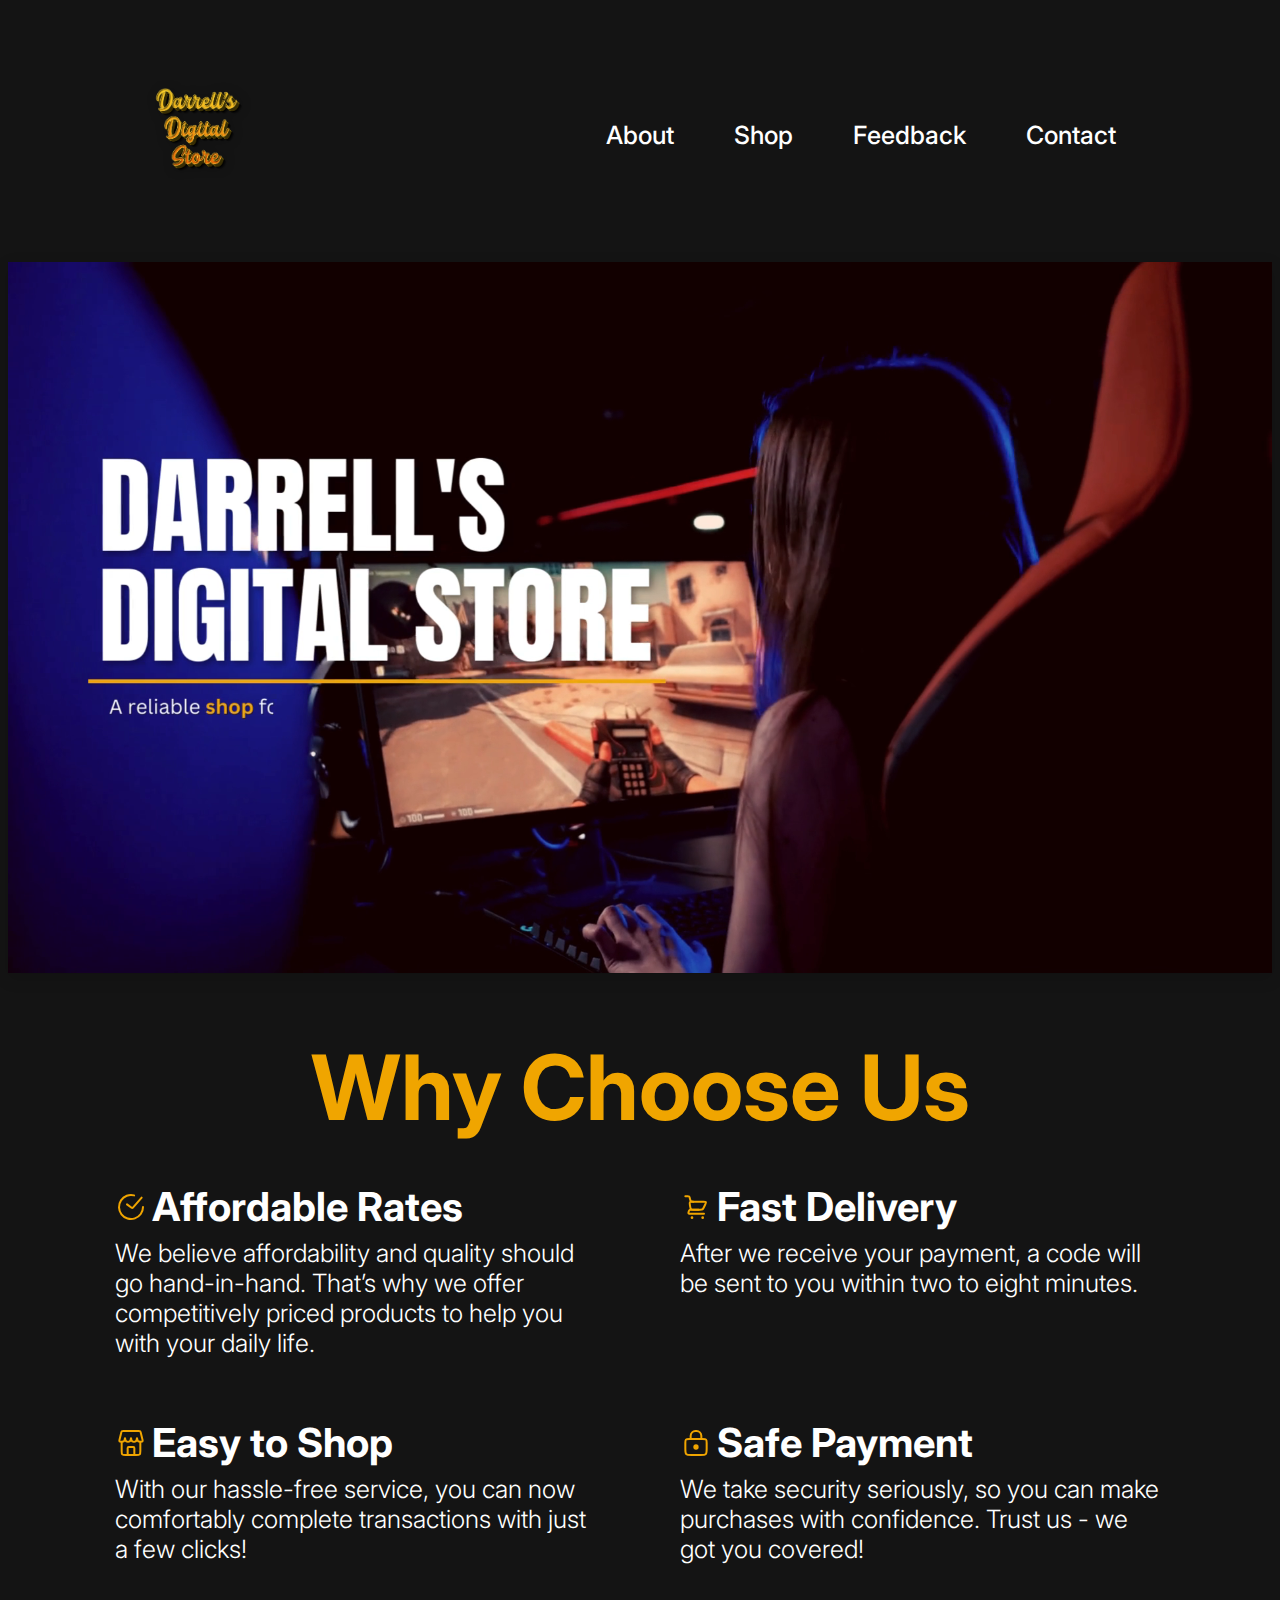
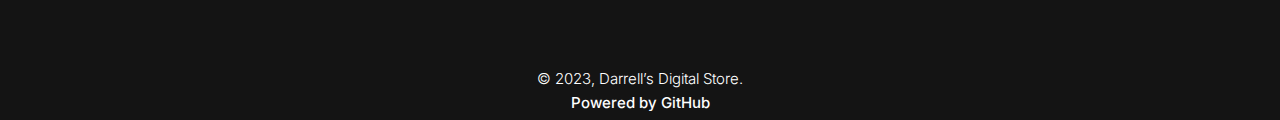
<file: index.html>
<!DOCTYPE html>
    <html>

        <head>
            <title>Darrell's Digital Store</title>
            <link rel = "stylesheet" href = "main/style.css">
            <link rel="icon" type="images/x-icon" href="images/ddslogo.png">
            <link rel="preconnect" href="https://fonts.gstatic.com" crossorigin>
            <link href="https://fonts.googleapis.com/css2?family=Bebas+Neue&family=Inter:wght@300;400;700&family=Roboto:wght@300;400;500;700&display=swap" rel="stylesheet">
        </head>

        <body style = "background-color: #141414;">

            <div class = "navbar"> 
                <a href="index.html">
                    <img class = "logo" src = "main/images/ddslogo.png">
                </a>
                <div class="button-container">
                    <button class="btn"><a href = "about.html">About</a></button>
                    <button class="btn"><a href = "shop.html">Shop</a></button>
                    <button class="btn"><a href = "feedback.html">Feedback</a></button>
                    <button class="btn"><a href = "contact.html">Contact</a></button>
                </div> 
            </div>
                    
            <div class="video-container">
                <video autoplay muted loop>
                    <source src="main/videos/dds-video.mp4" type="video/mp4"> 
                    Your browser does not support the video tag.   
                </video>  
            </div>

            <div class="headline-container">
                <h2>
                    Why Choose Us
                </h2>
            </div>

            <div class="grid-container">
                <div class="grid-item">
                    <div class="grid-header"> 
                        <svg width="32" height="32" viewBox="0 0 32 32" fill="none" xmlns="http://www.w3.org/2000/svg">
                            <path d="M12 13.3332L16.5915 16.7767C17.0099 17.0906 17.5996 17.0289 17.944 16.6353L26.6667 6.6665" stroke="#F0A500" stroke-width="2" stroke-linecap="round"/>
                            <path d="M28 16C28 18.5073 27.2146 20.9517 25.7542 22.9897C24.2937 25.0278 22.2315 26.5572 19.8573 27.3632C17.483 28.1691 14.9159 28.2111 12.5166 27.4833C10.1172 26.7554 8.00612 25.2943 6.47976 23.3051C4.9534 21.3159 4.08846 18.8986 4.00642 16.3926C3.92439 13.8867 4.62937 11.4179 6.02236 9.33316C7.41536 7.2484 9.42638 5.65233 11.773 4.76913C14.1196 3.88592 16.6839 3.75995 19.1058 4.40889" stroke="#F0A500" stroke-width="2" stroke-linecap="round"/>
                            </svg>
                            

                        <header>Affordable Rates</header> 
                    </div>
                    <p>We believe affordability and quality should go hand-in-hand. That’s why we offer competitively priced products to help you with your daily life.</p>
                </div>

                <div class="grid-item">
                    <div class="grid-header"> 
                        <svg width="32" height="32" viewBox="0 0 32 32" fill="none" xmlns="http://www.w3.org/2000/svg">
                            <path d="M5.33333 5.3335H7.77178C8.52173 5.3335 8.89671 5.3335 9.16797 5.54529C9.43923 5.75709 9.53017 6.12087 9.71206 6.84842L10.0199 8.07978C10.2759 9.10364 10.4039 9.61557 10.7169 9.97674C10.8866 10.1726 11.0928 10.3336 11.324 10.4507C11.7503 10.6668 12.278 10.6668 13.3333 10.6668V10.6668" stroke="#F0A500" stroke-width="2" stroke-linecap="round"/>
                            <path d="M24 22.6665H10.0679C9.45671 22.6665 9.15112 22.6665 8.93982 22.5607C8.64666 22.414 8.44405 22.1329 8.39754 21.8084C8.36402 21.5745 8.46065 21.2845 8.65392 20.7047V20.7047C8.86804 20.0624 8.97511 19.7412 9.15649 19.4914C9.40793 19.1451 9.76379 18.8886 10.1718 18.7596C10.4661 18.6665 10.8047 18.6665 11.4818 18.6665H18.6667" stroke="#F0A500" stroke-width="2" stroke-linecap="round" stroke-linejoin="round"/>
                            <path d="M20.1945 18.6665H14.0552C12.4368 18.6665 11.6277 18.6665 11.0682 18.1925C10.5087 17.7186 10.3757 16.9204 10.1096 15.3241L9.91553 14.1597C9.64527 12.5382 9.51014 11.7274 9.95949 11.1969C10.4088 10.6665 11.2308 10.6665 12.8747 10.6665H23.4306C24.881 10.6665 25.6062 10.6665 25.8993 11.1408C26.1924 11.615 25.8681 12.2637 25.2195 13.5609L23.7722 16.4554C23.2343 17.5312 22.9654 18.0691 22.4821 18.3678C21.9988 18.6665 21.3973 18.6665 20.1945 18.6665Z" stroke="#F0A500" stroke-width="2" stroke-linecap="round"/>
                            <circle cx="22.6667" cy="26.6668" r="1.33333" fill="#F0A500"/>
                            <circle cx="12" cy="26.6668" r="1.33333" fill="#F0A500"/>
                            </svg>

                        <header> Fast Delivery</header> 
                    </div>
                    <p>After we receive your payment, a code will be sent to you within two to eight minutes.</p>
                </div>
                
                <div class="grid-item">
                    <div class="grid-header"> 
                        <svg width="32" height="32" viewBox="0 0 32 32" fill="none" xmlns="http://www.w3.org/2000/svg">
                            <path d="M19.3334 28V21C19.3334 20.4477 18.8856 20 18.3334 20H13.6667C13.1144 20 12.6667 20.4477 12.6667 21V28" stroke="#F0A500" stroke-width="2" stroke-linecap="round" stroke-linejoin="round"/>
                            <path d="M6.66669 14.6665V23.9998C6.66669 25.8855 6.66669 26.8283 7.25247 27.4141C7.83826 27.9998 8.78107 27.9998 10.6667 27.9998H21.3334C23.219 27.9998 24.1618 27.9998 24.7476 27.4141C25.3334 26.8283 25.3334 25.8855 25.3334 23.9998V14.6665" stroke="#F0A500" stroke-width="2"/>
                            <path d="M6.28793 5.51493C6.46982 4.78737 6.56077 4.42359 6.83203 4.21179C7.10329 4 7.47827 4 8.22822 4H23.7718C24.5217 4 24.8967 4 25.168 4.21179C25.4392 4.42359 25.5302 4.78737 25.7121 5.51493L27.4431 12.4392C27.6681 13.3391 27.7806 13.7891 27.6087 14.1237C27.5511 14.2357 27.473 14.3357 27.3784 14.4187C27.0954 14.6667 26.6254 14.6667 25.6855 14.6667V14.6667C24.4338 14.6667 23.808 14.6667 23.3336 14.3827C23.1463 14.2705 22.9786 14.1284 22.8372 13.9621C22.479 13.5409 22.3775 12.9315 22.1743 11.7128V11.7128C22.1173 11.3706 22.0888 11.1994 22.0321 11.1802C22.0113 11.1732 21.9887 11.1732 21.9679 11.1802C21.9112 11.1994 21.8827 11.3706 21.8257 11.7128L21.7169 12.3651C21.6177 12.9607 21.568 13.2585 21.4568 13.5009C21.2094 14.0399 20.7355 14.4414 20.1631 14.5968C19.9058 14.6667 19.6038 14.6667 19 14.6667V14.6667C18.3962 14.6667 18.0942 14.6667 17.8369 14.5968C17.2645 14.4414 16.7906 14.0399 16.5432 13.5009C16.432 13.2585 16.3823 12.9607 16.2831 12.3651L16.1743 11.7128C16.1173 11.3706 16.0888 11.1994 16.0321 11.1802C16.0113 11.1732 15.9887 11.1732 15.9679 11.1802C15.9112 11.1994 15.8827 11.3706 15.8257 11.7128L15.7169 12.3651C15.6177 12.9607 15.568 13.2585 15.4568 13.5009C15.2094 14.0399 14.7355 14.4414 14.1631 14.5968C13.9058 14.6667 13.6038 14.6667 13 14.6667V14.6667C12.3962 14.6667 12.0942 14.6667 11.8369 14.5968C11.2645 14.4414 10.7906 14.0399 10.5432 13.5009C10.432 13.2585 10.3823 12.9607 10.2831 12.3651L10.1743 11.7128C10.1173 11.3706 10.0888 11.1994 10.0321 11.1802C10.0113 11.1732 9.98872 11.1732 9.9679 11.1802C9.9112 11.1994 9.88269 11.3706 9.82565 11.7128V11.7128C9.62253 12.9315 9.52097 13.5409 9.16283 13.9621C9.02142 14.1284 8.85372 14.2705 8.66639 14.3827C8.192 14.6667 7.56618 14.6667 6.31455 14.6667V14.6667C5.37455 14.6667 4.90456 14.6667 4.62163 14.4187C4.527 14.3357 4.44887 14.2357 4.39135 14.1237C4.21939 13.7891 4.33188 13.3391 4.55687 12.4392L6.28793 5.51493Z" stroke="#F0A500" stroke-width="2"/>
                            </svg>
                            

                        <header> Easy to Shop</header> 
                    </div>
                    <p>With our hassle-free service, you can now comfortably complete transactions with just a few clicks!</p>
                </div>

                <div class="grid-item">
                    <div class="grid-header"> 
                        <svg width="32" height="32" viewBox="0 0 32 32" fill="none" xmlns="http://www.w3.org/2000/svg">
                            <path d="M5.33333 16C5.33333 14.1144 5.33333 13.1716 5.91912 12.5858C6.5049 12 7.44771 12 9.33333 12H22.6667C24.5523 12 25.4951 12 26.0809 12.5858C26.6667 13.1716 26.6667 14.1144 26.6667 16V22C26.6667 24.8284 26.6667 26.2426 25.788 27.1213C24.9093 28 23.4951 28 20.6667 28H11.3333C8.50491 28 7.09069 28 6.21201 27.1213C5.33333 26.2426 5.33333 24.8284 5.33333 22V16Z" stroke="#F0A500" stroke-width="2"/>
                            <path d="M21.3333 10.6667V9.33333C21.3333 9.02382 21.3333 8.86907 21.3265 8.73832C21.1925 6.18273 19.1506 4.14078 16.595 4.00685C16.4643 4 16.3095 4 16 4V4C15.6905 4 15.5357 4 15.405 4.00685C12.8494 4.14078 10.8074 6.18273 10.6735 8.73832C10.6667 8.86907 10.6667 9.02382 10.6667 9.33333V10.6667" stroke="#F0A500" stroke-width="2" stroke-linecap="round"/>
                            <circle cx="16" cy="20.0002" r="2.66667" fill="#F0A500"/>
                            </svg>
                            

                        <header>Safe Payment</header> 
                    </div>
                    <p>We take security seriously, so you can make purchases with confidence. Trust us - we got you covered!</p>
                </div>
            </div>

            <div class="credits">
                <p>© 2023, Darrell’s Digital Store.</p>
                <p style="margin-top: 5px; font-weight: 500;">Powered by GitHub</p>
                

        </body>
    </html>
</file>
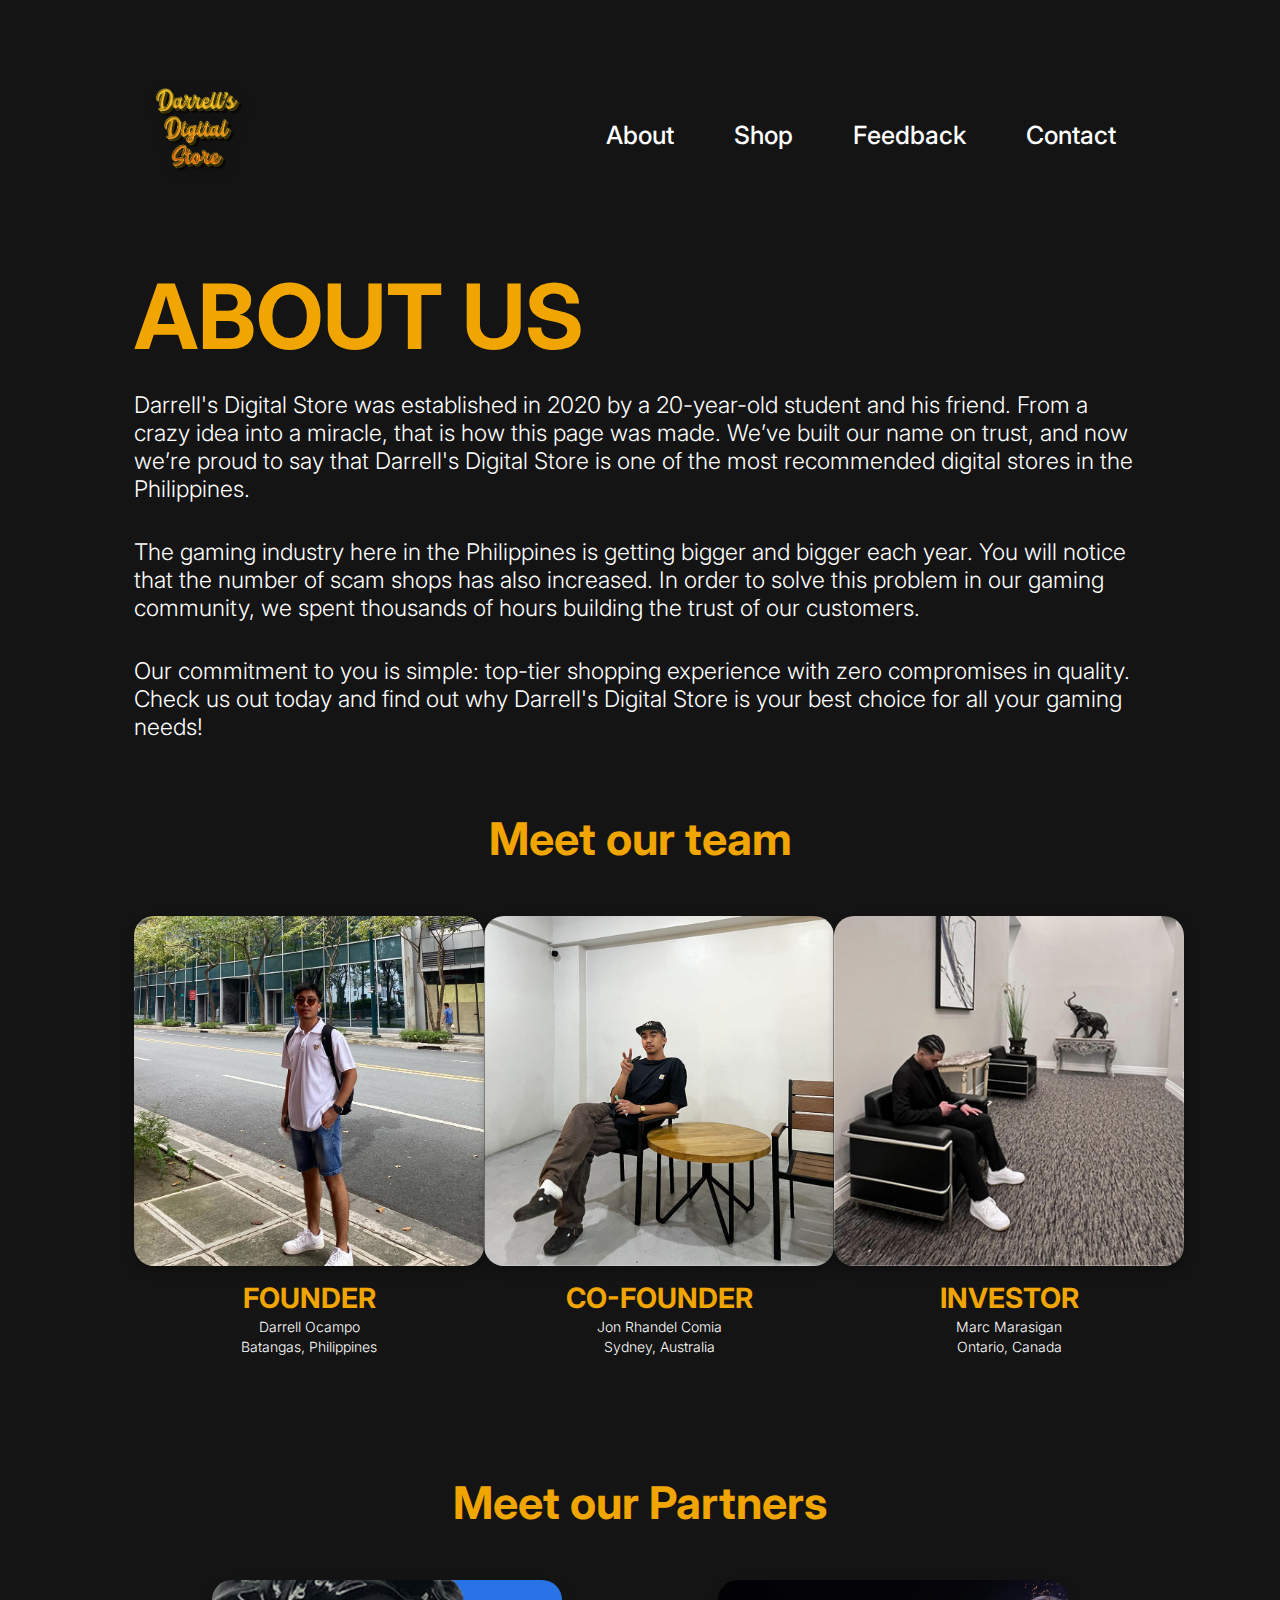
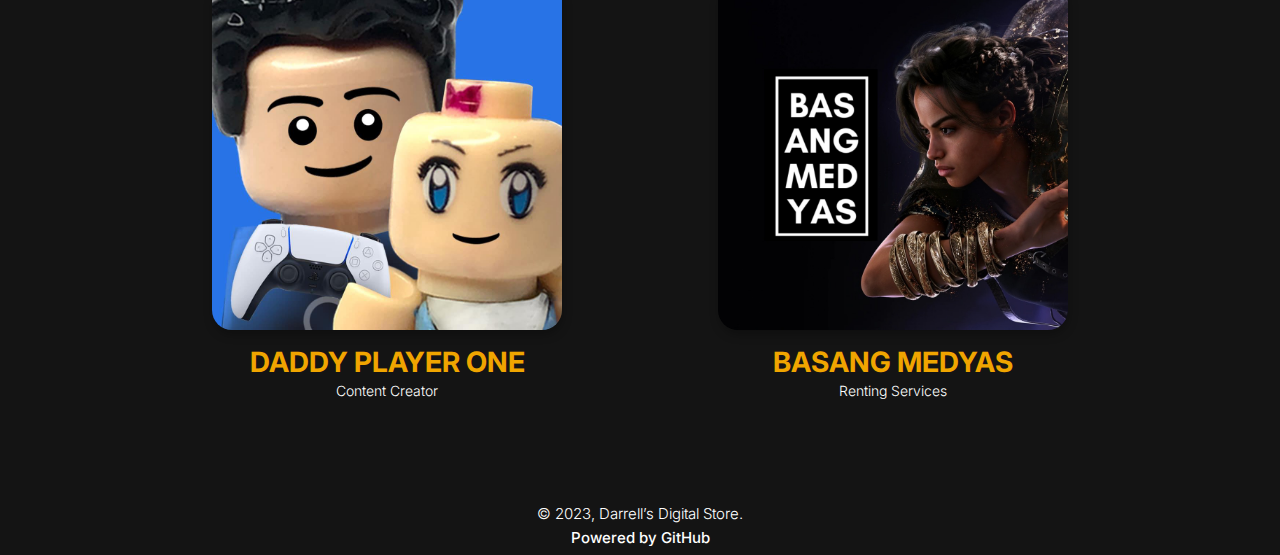
<file: about.html>
<!DOCTYPE html>
    <html>

        <head>
            <title>Darrell's Digital Store</title>
            <link rel = "stylesheet" href = "about/style-about.css">
            <link rel="icon" type="images/x-icon" href="about/images/ddslogo.png">
            <link rel="preconnect" href="https://fonts.gstatic.com" crossorigin>
            <link href="https://fonts.googleapis.com/css2?family=Bebas+Neue&family=Inter:wght@300;400;700&family=Roboto:wght@300;400;500;700&display=swap" rel="stylesheet">
        </head>
  
        <body style = "background-color: #141414;">

            <div class = "navbar"> 
                <a href="index.html">
                    <img class = "logo" src = "about/images/ddslogo.png">
                </a>
                <div class="button-container">
                    <button class="btn"><a href = "about.html">About</a></button>
                    <button class="btn"><a href = "shop.html">Shop</a></button>
                    <button class="btn"><a href = "feedback.html">Feedback</a></button>
                    <button class="btn"><a href = "contact.html">Contact</a></button>
                </div> 
            </div>

            <div class="abt-container">
                <h1>ABOUT US</h1>
                <p>Darrell's Digital Store was established in 2020 by a 20-year-old student and his friend. From a crazy idea into a miracle, that is how this page was made. 
                We’ve built our name on trust, and now we’re proud to say that Darrell's Digital Store is one of the most recommended digital stores in the Philippines.⁣</p>
                <p>The gaming industry here in the Philippines is getting bigger and bigger each year. You will notice that the number of scam shops has also increased. In order 
                to solve this problem in our gaming community, we spent thousands of hours building the trust of our customers. </p>
                <p>
                Our commitment to you is simple: top-tier shopping experience with zero compromises in quality.⁣ Check us out today and find out why Darrell's Digital Store is your best choice for all your gaming needs!</p>
            </div>

            <div class="grid-header">
                <h1>Meet our team</h1>
            </div>
            

            <div class="grid-container">
                
                <div class="items">
                    <img class="pics" src="about/images/founder-pic.jpg" alt="Founder picture">
                    <p>FOUNDER</p>
                    <p>Darrell Ocampo</p>    
                    <p>Batangas, Philippines</p> 
                </div>
                <div class="items">
                    <img class="pics" src="about/images/cofounder-pic.jpg" alt="Co-Founder picture">
                    <p>CO-FOUNDER</p>
                    <p>Jon Rhandel Comia</p>                        
                    <p>Sydney, Australia</p>                        
                </div>
                <div class="items">
                    <img class="pics" src="about/images/investor-pic.jpg" alt="investor">
                    <p>INVESTOR</p>
                    <p>Marc Marasigan</p>                        
                    <p>Ontario, Canada</p>                        
                </div>
            </div>

            <div class="grid-header">
                <h1>Meet our Partners</h1>
            </div>
            

            <div class="grid-container2">
                
                <div class="items">
                    <img class="pics" src="about/images/dp1.jpg" alt="Founder picture">
                    <p>DADDY PLAYER ONE</p>
                    <p>Content Creator</p>    
                </div>

                <div class="items">
                    <img class="pics" src="about/images/bm.jpg" alt="Co-Founder picture">
                    <p>BASANG MEDYAS</p>
                    <p>Renting Services</p>                                             
                </div>
            </div>


            <div class="credits">
                <p>© 2023, Darrell’s Digital Store.</p>
                <p style="margin-top: 5px; font-weight: 500;">Powered by GitHub</p>

        </body>
    </html>
</file>
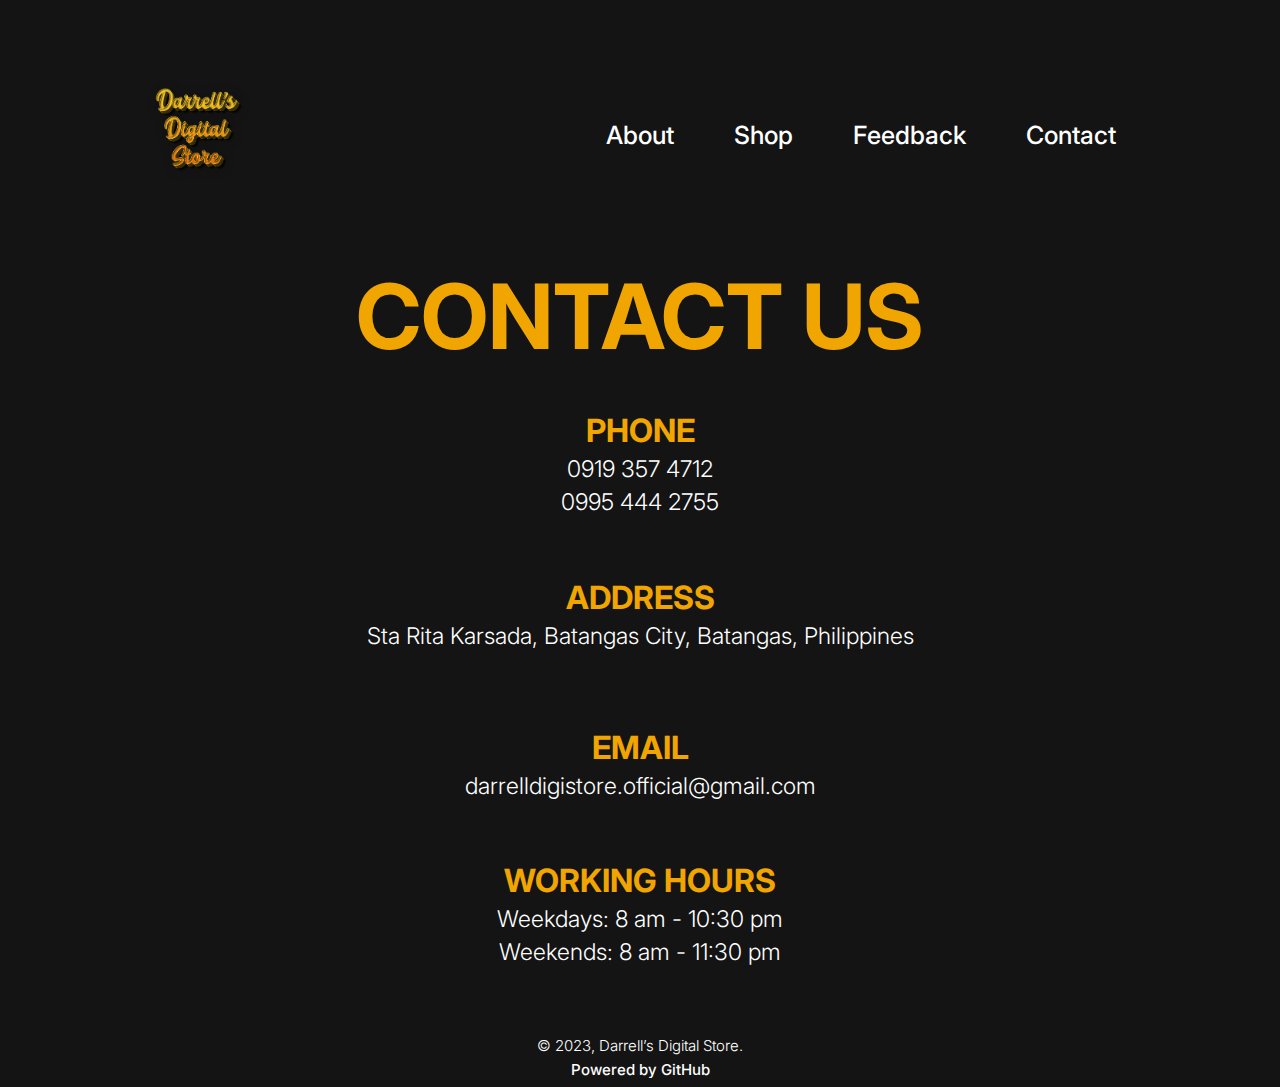
<file: contact.html>
<!DOCTYPE html>
    <html>

        <head>
            <title>Darrell's Digital Store</title>
            <link rel = "stylesheet" href = "contact/contact.css">
            <link rel="icon" type="images/x-icon" href="about/images/ddslogo.png">
            <link rel="preconnect" href="https://fonts.gstatic.com" crossorigin>
            <link href="https://fonts.googleapis.com/css2?family=Bebas+Neue&family=Inter:wght@300;400;700&family=Roboto:wght@300;400;500;700&display=swap" rel="stylesheet">
        </head>

        <body style = "background-color: #141414;">

            <div class = "navbar"> 
                <a href="index.html">
                    <img class = "logo" src = "about/images/ddslogo.png">
                </a>
                <div class="button-container">
                    <button class="btn"><a href = "about.html">About</a></button>
                    <button class="btn"><a href = "shop.html">Shop</a></button>
                    <button class="btn"><a href = "feedback.html">Feedback</a></button>
                    <button class="btn"><a href = "contact.html">Contact</a></button>
                </div> 
            </div>

            <h1>CONTACT US</h1>

            <div class="grid-container">
                <div class="items">
                    <p>PHONE</p>
                    <p>0919 357 4712</p>
                    <p>0995 444 2755</p>
                </div>
                
                <div class="items">
                    <p>ADDRESS</p>
                    <p>Sta Rita Karsada, Batangas City, Batangas, Philippines</p>

                </div>

                <div class="items">
                    <p>EMAIL</p>
                    <p>darrelldigistore.official@gmail.com</p>
                </div>

                <div class="items">
                    <p>WORKING HOURS</p>
                    <p>Weekdays: 8 am - 10:30 pm</p>
                    <p>Weekends: 8 am - 11:30 pm</p>
                </div>
            </div>

            <div class="credits">
                <p>© 2023, Darrell’s Digital Store.</p>
                <p style="margin-top: 5px; font-weight: 500;">Powered by GitHub</p>

        </body>
    </html>
</file>
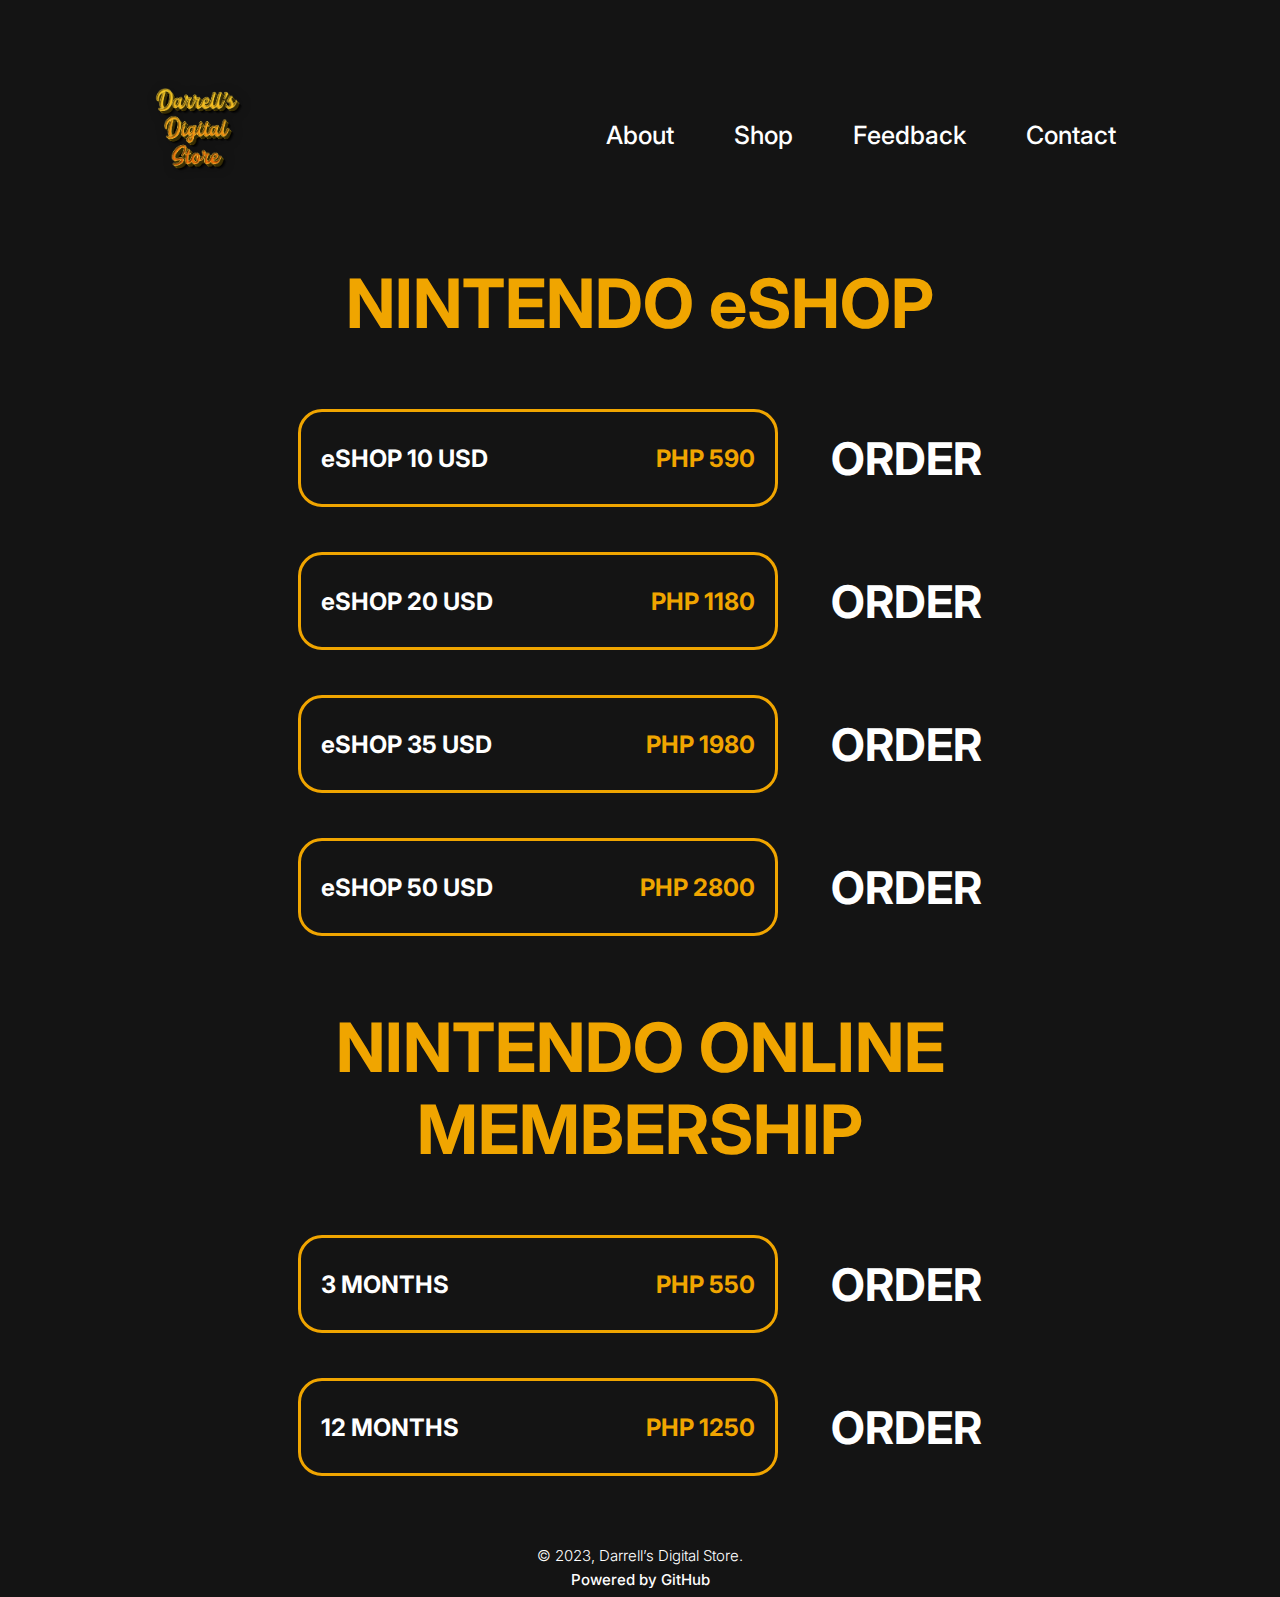
<file: eshop.html>
<!DOCTYPE html>
    <html>

        <head>
            <title>Darrell's Digital Store</title>
            <link rel = "stylesheet" href = "shop/eshop.css">
            <link rel="icon" type="images/x-icon" href="shop/giftcard/us/images/ddslogo.png">
            <link rel="preconnect" href="https://fonts.gstatic.com" crossorigin>
            <link href="https://fonts.googleapis.com/css2?family=Bebas+Neue&family=Inter:wght@300;400;700&family=Roboto:wght@300;400;500;700&display=swap" rel="stylesheet">
        </head>
  
        <body style = "background-color: #141414;">

            <div class = "navbar"> 
                <a href="index.html">
                    <img class = "logo" src = "shop/images/ddslogo.png">
                </a>
                <div class="button-container">
                    <button class="btn"><a href = "about.html">About</a></button>
                    <button class="btn"><a href = "shop.html">Shop</a></button>
                    <button class="btn"><a href = "feedback.html">Feedback</a></button>
                    <button class="btn"><a href = "contact.html">Contact</a></button>
                </div> 
            </div>

            <h1>NINTENDO eSHOP</h1>

            <div class="eshop-container">
                <div class="container">
                    <div class="item">
                        <p>eSHOP 10 USD</p>
                        <p>PHP 590</p>
                    </div>

                    <a href="order.html">
                        <p>ORDER</p>
                    </a>
                    
                </div>

                <div class="container">
                    <div class="item">
                        <p>eSHOP 20 USD</p>
                        <p>PHP 1180</p>
                    </div>

                    <a href="order.html">
                        <p>ORDER</p>
                    </a>
                    
                </div>

                <div class="container">
                    <div class="item">
                        <p>eSHOP 35 USD</p>
                        <p>PHP 1980</p>
                    </div>

                    <a href="order.html">
                        <p>ORDER</p>
                    </a>
                    
                </div>

                <div class="container">
                    <div class="item">
                        <p>eSHOP 50 USD</p>
                        <p>PHP 2800</p>
                    </div>
                    <a href="order.html">
                        <p>ORDER</p>
                    </a>
                </div>
            </div>

            <h1>NINTENDO ONLINE MEMBERSHIP</h1>

            <div class="psplus-container">
                <div class="container">
                    <div class="item">
                        <p>3 MONTHS</p>
                        <p>PHP 550</p>
                    </div>

                    <a href="order.html">
                        <p>ORDER</p>
                    </a>
                    
                </div>

                <!-- OUT OF STOCK
                    <div class="container">
                    <div class="item">
                        <p>3 MONTHS</p>
                        <p>PHP 1075</p>
                    </div>
                    
                    <a href="/orderForm/order.html">
                        <p>ORDER</p>
                    </a>
                </div>
                -->

                <div class="container">
                    <div class="item">
                        <p>12 MONTHS</p>
                        <p>PHP 1250</p>
                    </div>
                    <a href="order.html">
                        <p>ORDER</p>
                    </a>
                </div>
            </div>

            <div class="credits">
                
                <p>© 2023, Darrell’s Digital Store.</p>
                <p style="margin-top: 5px; font-weight: 500;">Powered by GitHub</p>
                
            </div>

        </body>
    </html>
</file>
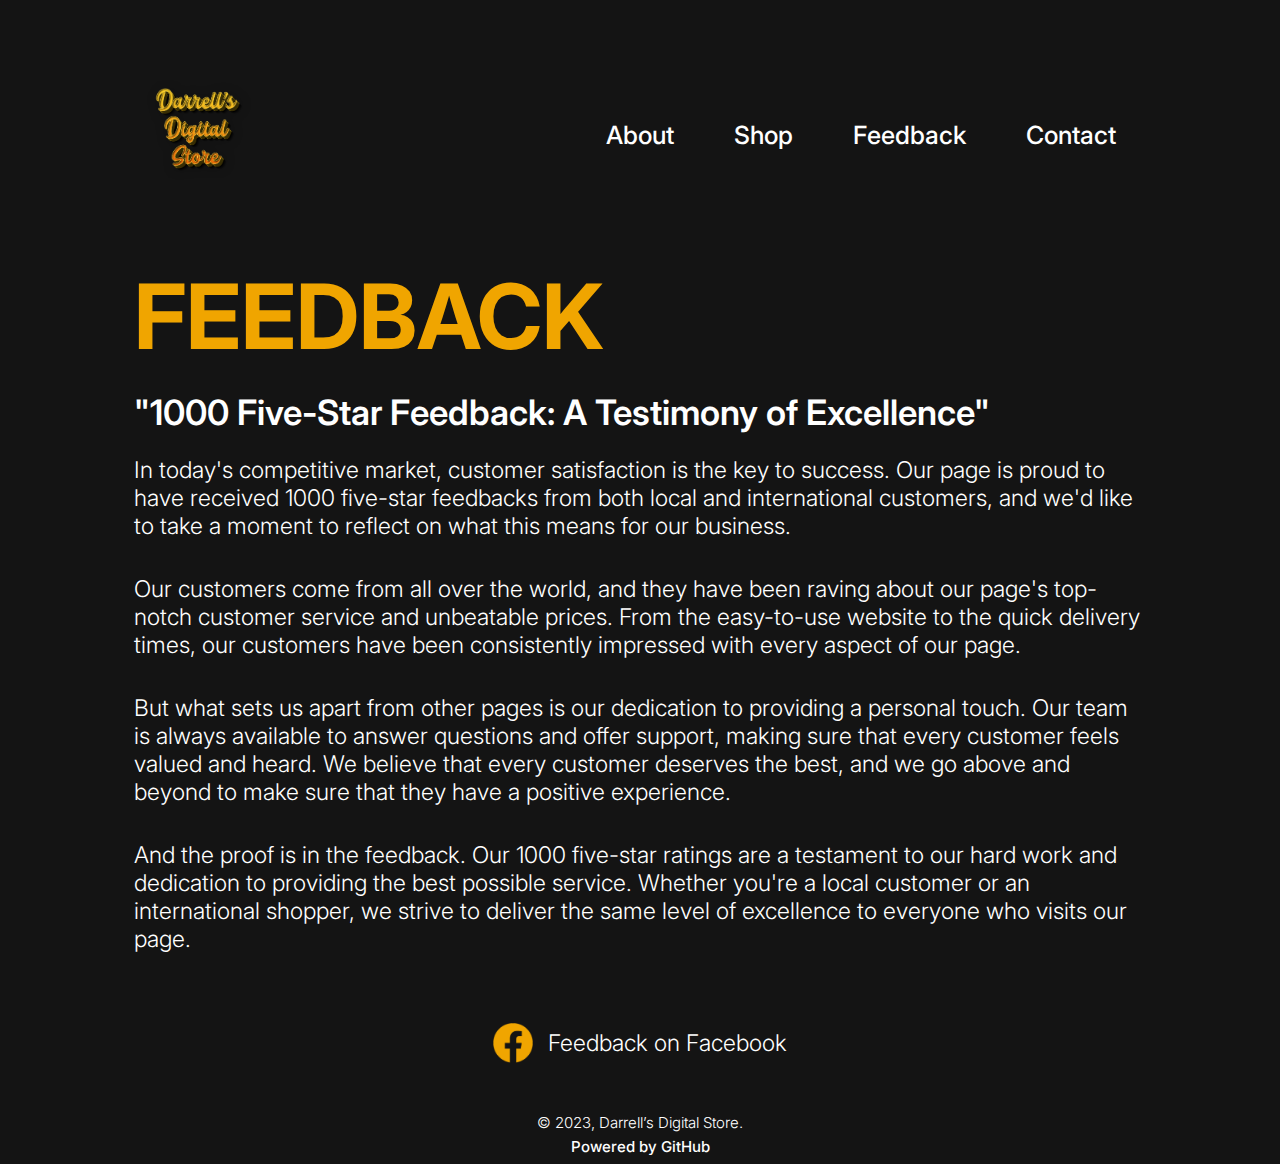
<file: feedback.html>
<!DOCTYPE html>
    <html>
        <head>
            <title>Darrell's Digital Store</title>
            <link rel = "stylesheet" href = "feedback/feedback.css">
            <link rel="icon" type="images/x-icon" href="feedback/images/ddslogo.png">
            <link rel="preconnect" href="https://fonts.gstatic.com" crossorigin>
            <link href="https://fonts.googleapis.com/css2?family=Bebas+Neue&family=Inter:wght@300;400;700&family=Roboto:wght@300;400;500;700&display=swap" rel="stylesheet">
        </head>
        <body style = "background-color: #141414;">
            <div class = "navbar"> 
                <a href="index.html">
                    <img class = "logo" src = "feedback/images/ddslogo.png">
                </a>
                <div class="button-container">
                    <button class="btn"><a href = "about.html">About</a></button>
                    <button class="btn"><a href = "shop.html">Shop</a></button>
                    <button class="btn"><a href = "feedback.html">Feedback</a></button>
                    <button class="btn"><a href = "contact.html">Contact</a></button>
                </div> 
            </div>
            <div class="body-text">
                <h1>FEEDBACK</h1>

                <h2>"1000 Five-Star Feedback: A Testimony of Excellence"</h2>
                <div>
                    <p>
                        In today's competitive market, customer satisfaction is the key to success. Our page is proud 
                        to have received 1000 five-star feedbacks from both local and international customers, and 
                        we'd like to take a moment to reflect on what this means for our business.
                    </p>
                    <p>
                        Our customers come from all over the world, and they have been raving about our page's top-notch 
                        customer service and unbeatable prices. From the easy-to-use website to the quick delivery 
                        times, our customers have been consistently impressed with every aspect of our page.
                    </p>
                    <p>
                        But what sets us apart from other pages is our dedication to providing a personal touch. Our team is always available to answer questions and offer support, making sure that every customer feels valued and heard. We believe that 
                        every customer deserves the best, and we go above and beyond to make sure that they have a positive experience.
                    </p>     
                    <p>
                        And the proof is in the feedback. Our 1000 five-star ratings are a testament to our hard work and dedication to providing the best possible service. Whether you're a local customer or an international shopper, we strive to deliver 
                        the same level of excellence to everyone who visits our page.
                    </p>
                </div>
            </div>
            <div class="feedback-container">
                <img class = "fbicon" src = "feedback/images/fb.png">
                <p>Feedback on Facebook</p>
            </div>

            <div class="credits">
                <p>© 2023, Darrell’s Digital Store.</p>
                <p style="margin-top: 5px; font-weight: 500;">Powered by GitHub</p>
        </body>
    </html>
</file>
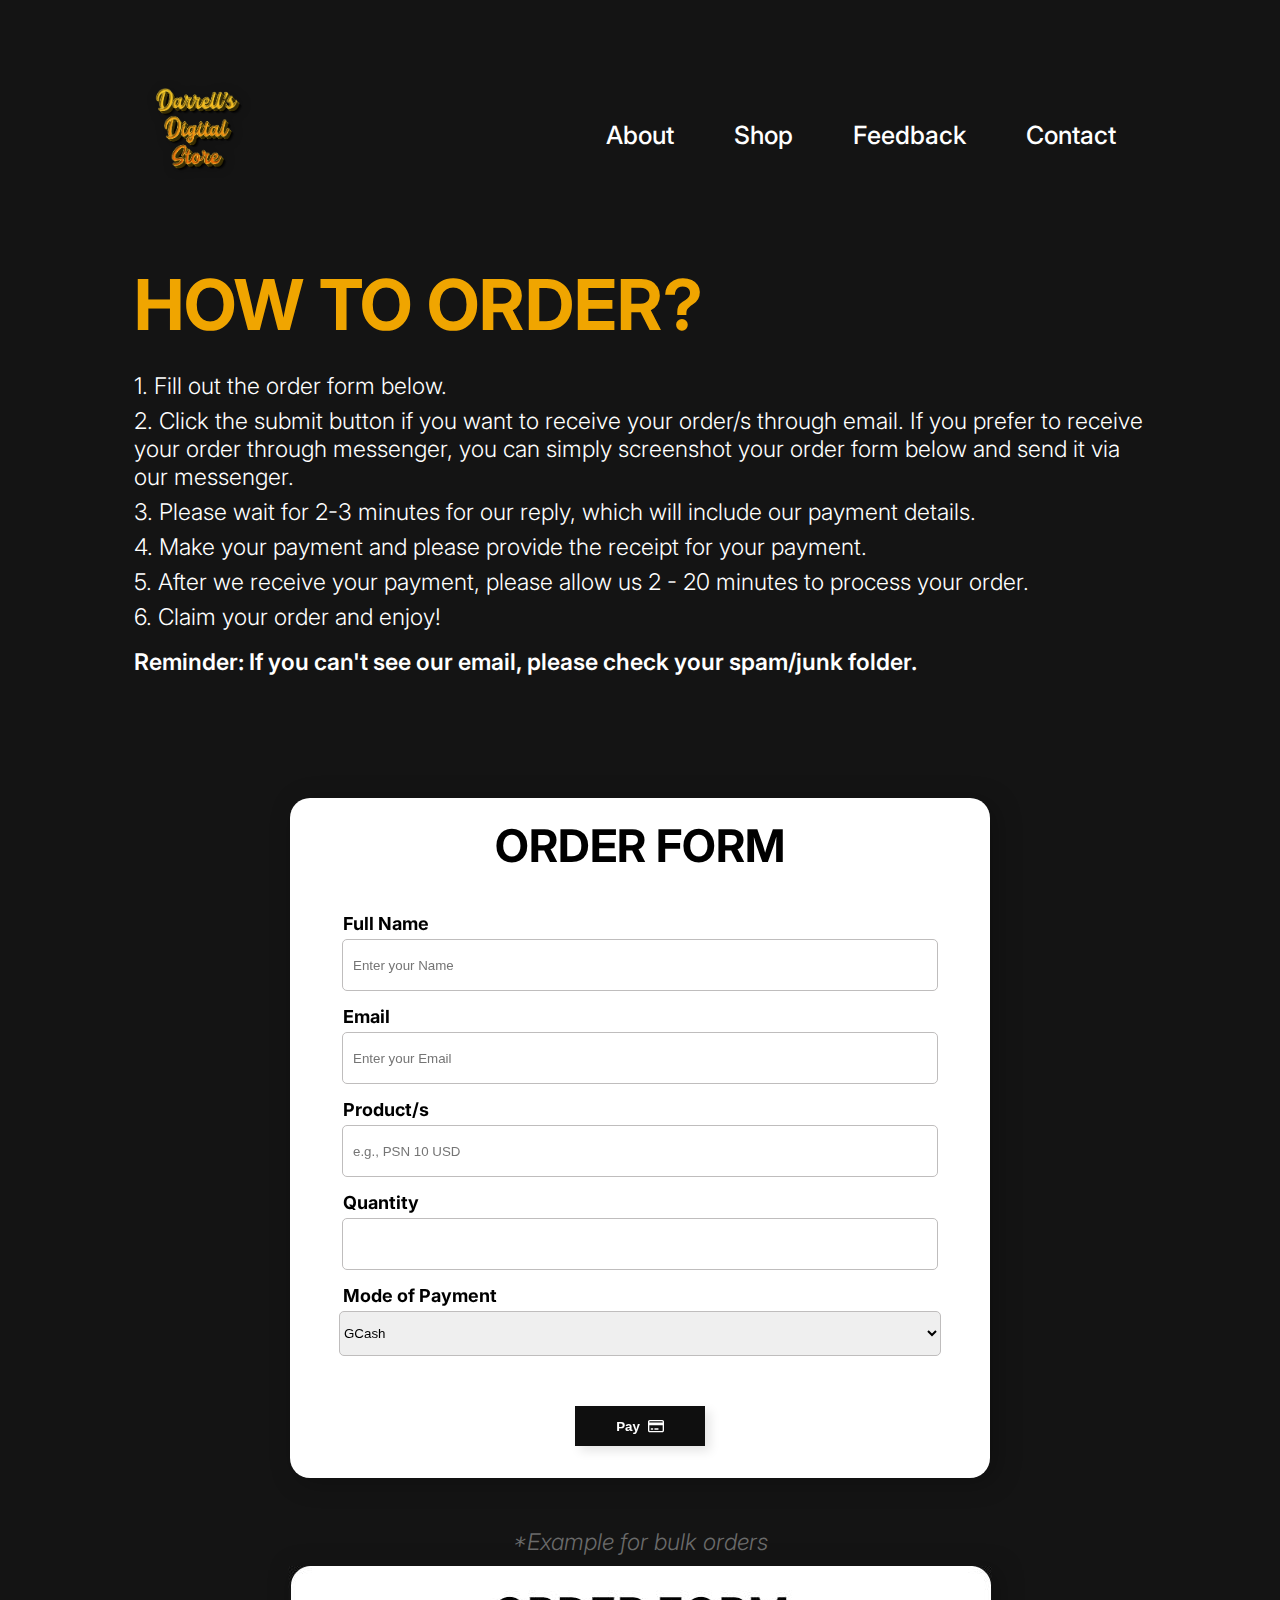
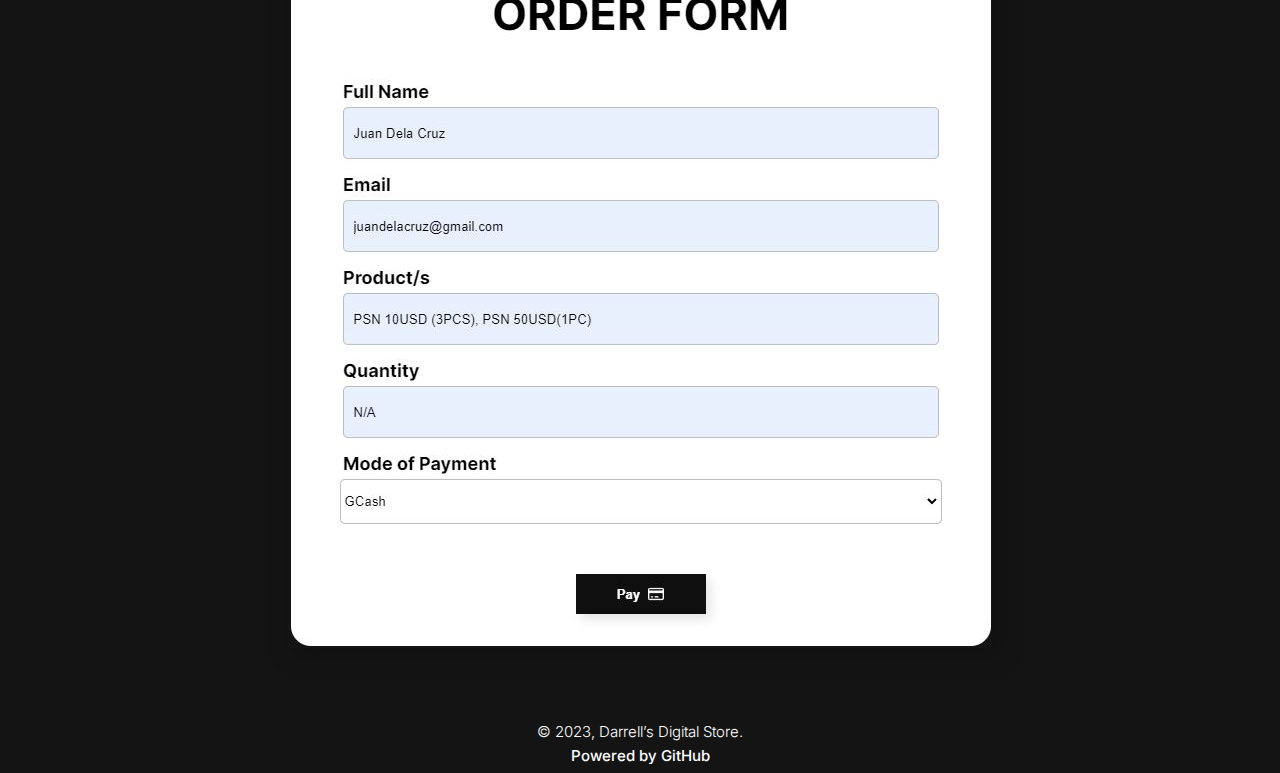
<file: order.html>
<!DOCTYPE html>
    <html>

        <head>
            <title>Darrell's Digital Store</title>
            <link rel = "stylesheet" href = "orderForm/order.css">
            <link rel="icon" type="images/x-icon" href="about/images/ddslogo.png">
            <link rel="preconnect" href="https://fonts.gstatic.com" crossorigin>
            <link href="https://fonts.googleapis.com/css2?family=Bebas+Neue&family=Inter:wght@300;400;700&family=Roboto:wght@300;400;500;700&display=swap" rel="stylesheet">
        </head>
  
        <body style = "background-color: #141414;">

            <div class = "navbar"> 
                <a href="index.html">
                    <img class = "logo" src = "main/images/ddslogo.png">
                </a>
                <div class="button-container">
                    <button class="btn"><a href = "about.html">About</a></button>
                    <button class="btn"><a href = "shop.html">Shop</a></button>
                    <button class="btn"><a href = "feedback.html">Feedback</a></button>
                    <button class="btn"><a href = "contact.html">Contact</a></button>
                </div> 
            </div>

            <h1>HOW TO ORDER?</h1>
            
            <div class="steps">
                <p>
                    1. Fill out the order form below.
                </p>
                <p>
                    2. Click the submit button if you want to receive your order/s through email. If you prefer to receive your order through messenger, 
                    you can simply screenshot your order form below and send it via our messenger.
                </p>
                <p>
                    3. Please wait for 2-3 minutes for our reply, which will include our payment details.
                </p>
                <p>
                    4. Make your payment and please provide the receipt for your payment.
                </p>
                <p>
                    5. After we receive your payment, please allow us 2 - 20 minutes to process your order.
                </p>
                <p>
                    6. Claim your order and enjoy!
                </p>
                <p style="padding-top: 10px; font-weight: 600;">Reminder: If you can't see our email, please check your spam/junk folder.</p>
            </div>

            <div class="order-container">
                <div class="head">
                    <h2>ORDER FORM</h2>
                </div>
             

                <div class="order-form">
                    <form action="https://formsubmit.co/darrelldigistore.official@gmail.com" method="POST">
                        <label>Full Name</label>
                        <input type="text" name="Name" placeholder="Enter your Name" required>

                        <label>Email</label>
                        <input type="email" name="Email" placeholder="Enter your Email" required>

                        <label>Product/s</label>
                        <input type="text" name="Product/s" placeholder="e.g., PSN 10 USD" required>

                        <label>Quantity</label>
                        <input type="text" name="Quantity" placeholder="" required>

                        <label>Mode of Payment</label>
                        <select name="MoP">
                            <option>GCash</option>
                            <option>MAYA</option>
                            <option>GRAB</option>
                            <option>UnionBank</option>
                            <option>BPI</option>
                            <option>MetroBank</option>
                            <option>SeaBANK</option>
                            <option>7-11</option>
                            <option>Ministop</option>
                            <option>LBC</option>
                            <option>Palawan Pawnshop</option>
                        </select>

                        <button type="submit" class="Btn-pay">
                            Pay
                            <svg class="svgIcon" viewBox="0 0 576 512"><path d="M512 80c8.8 0 16 7.2 16 16v32H48V96c0-8.8 7.2-16 16-16H512zm16 144V416c0 8.8-7.2 16-16 16H64c-8.8 0-16-7.2-16-16V224H528zM64 32C28.7 32 0 60.7 0 96V416c0 35.3 28.7 64 64 64H512c35.3 0 64-28.7 64-64V96c0-35.3-28.7-64-64-64H64zm56 304c-13.3 0-24 10.7-24 24s10.7 24 24 24h48c13.3 0 24-10.7 24-24s-10.7-24-24-24H120zm128 0c-13.3 0-24 10.7-24 24s10.7 24 24 24H360c13.3 0 24-10.7 24-24s-10.7-24-24-24H248z"></path></svg>
                        </button>
                        
                        <input type="hidden" name="_next" value="https://darrell-digital-store.github.io/beta-3/index.html">
                        
                    </form>
                </div>
            </div>
            
            <div class="bulk-container">
                <p>*Example for bulk orders</p>
                <img src="orderForm/images/bulk.JPG">
            </div>

            <div class="credits">
                <p>© 2023, Darrell’s Digital Store.</p>
                <p style="margin-top: 5px; font-weight: 500;">Powered by GitHub</p>
            </div>

        </body>
    </html>
</file>
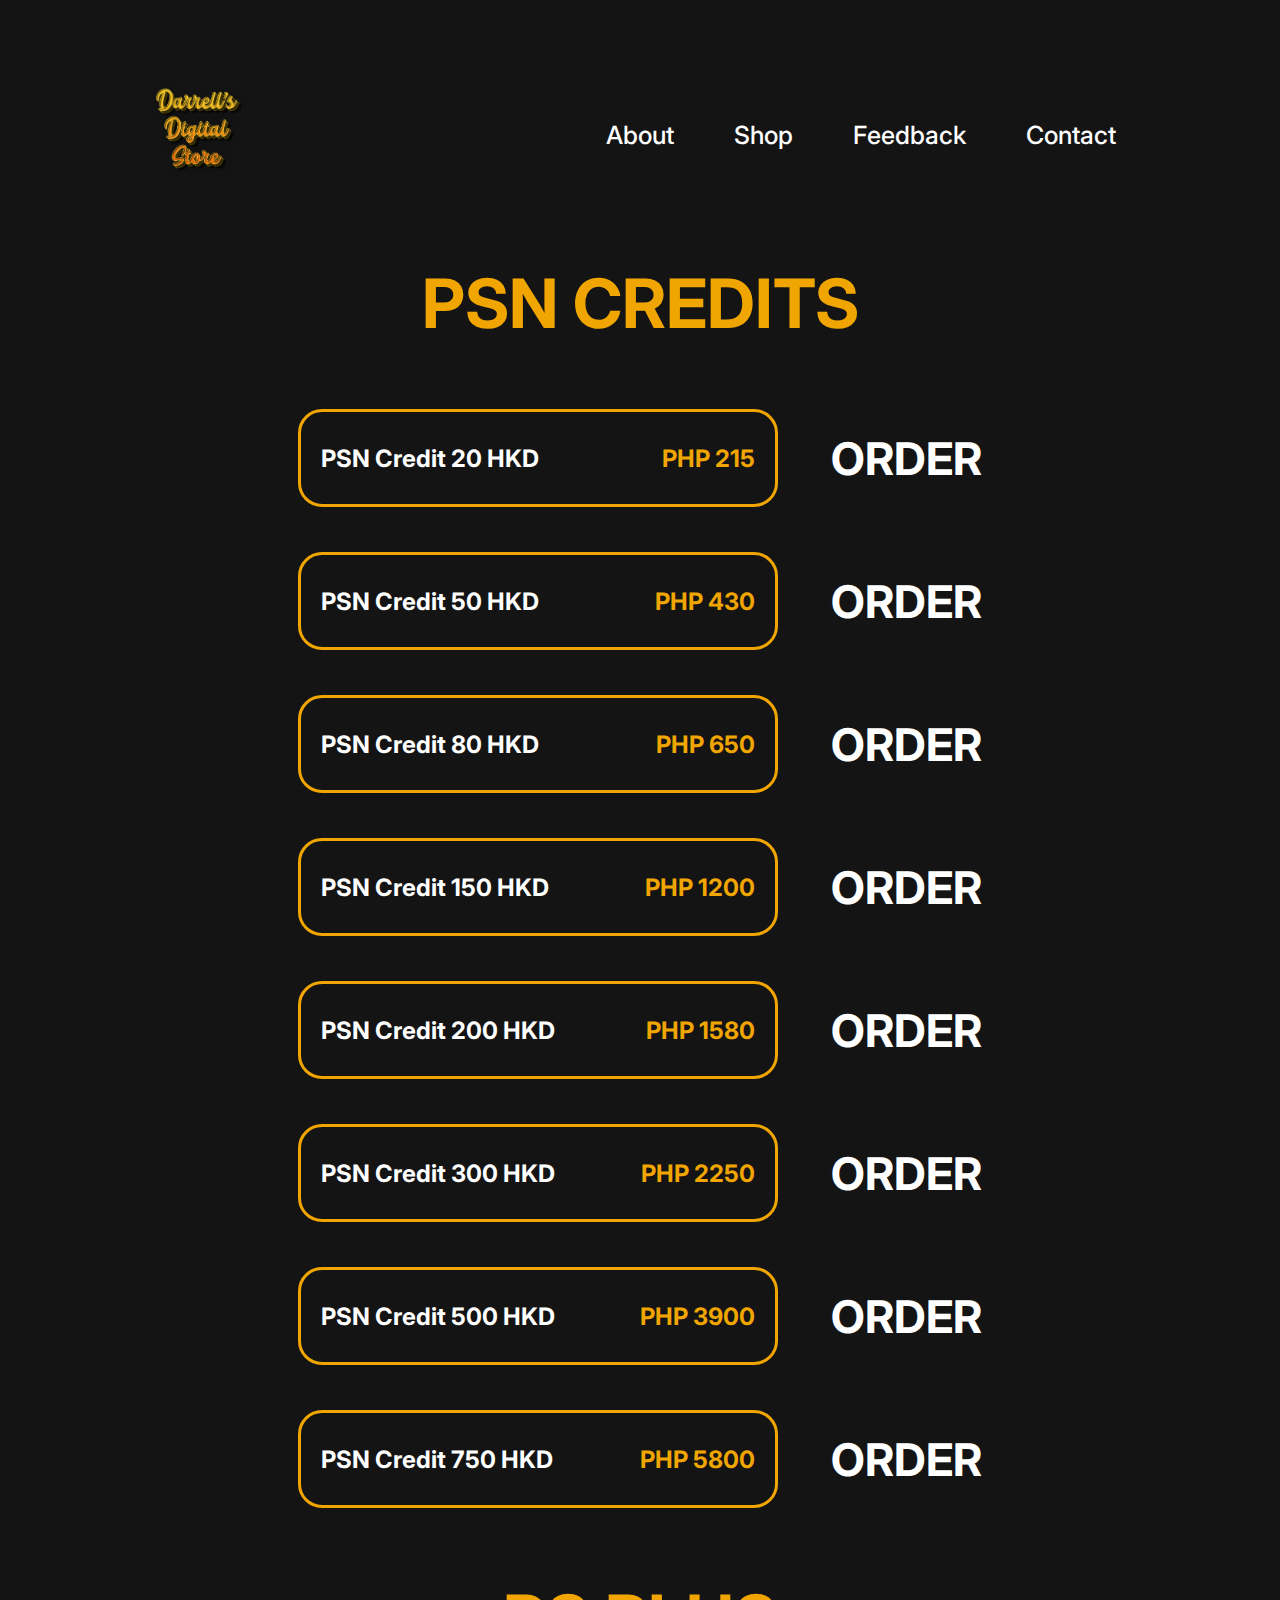
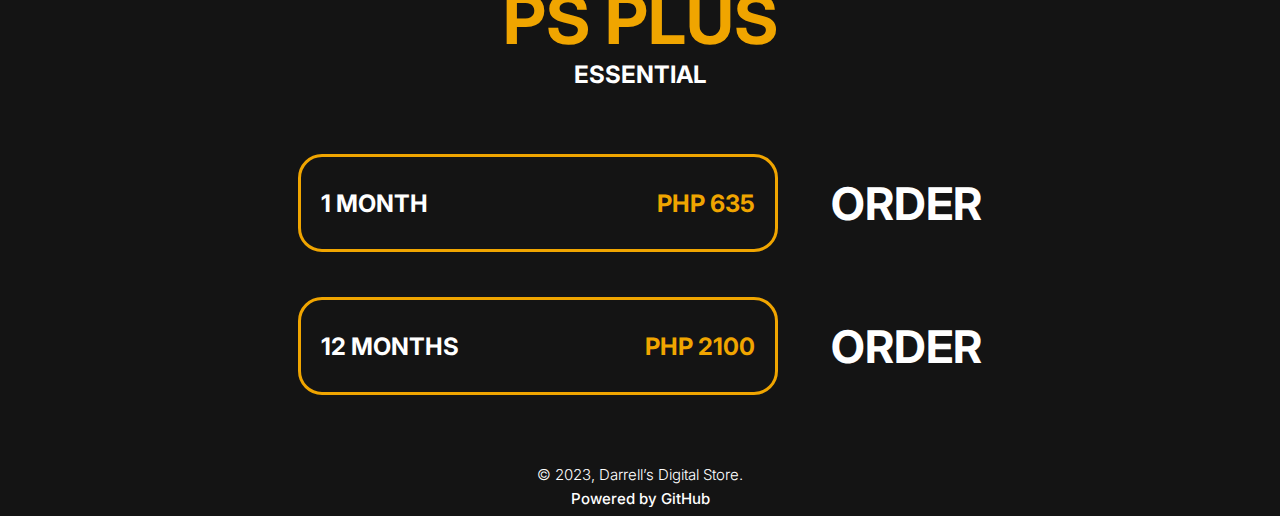
<file: psn-hk.html>
<!DOCTYPE html>
    <html>

        <head>
            <title>Darrell's Digital Store</title>
            <link rel = "stylesheet" href = "shop/giftcard/hk/psn-hk.css">
            <link rel="icon" type="images/x-icon" href="shop/giftcard/us/images/ddslogo.png">
            <link rel="preconnect" href="https://fonts.gstatic.com" crossorigin>
            <link href="https://fonts.googleapis.com/css2?family=Bebas+Neue&family=Inter:wght@300;400;700&family=Roboto:wght@300;400;500;700&display=swap" rel="stylesheet">
        </head>
  
        <body style = "background-color: #141414;">

            <div class = "navbar"> 
                <a href="indext.html">
                    <img class = "logo" src = "shop/giftcard/images/ddslogo.png">
                </a>
                <div class="button-container">
                    <button class="btn"><a href = "about.html">About</a></button>
                    <button class="btn"><a href = "shop.html">Shop</a></button>
                    <button class="btn"><a href = "feedback.html">Feedback</a></button>
                    <button class="btn"><a href = "contact.html">Contact</a></button>
                </div> 
            </div>

            <h1>PSN CREDITS</h1>

            <div class="credits-container">
                <div class="container">
                    <div class="item">
                        <p>PSN Credit 20 HKD</p>
                        <p>PHP 215</p>
                    </div>

                    <a href="order.html">
                        <p>ORDER</p>
                    </a>
                    
                </div>

                <div class="container">
                    <div class="item">
                        <p>PSN Credit 50 HKD</p>
                        <p>PHP 430</p>
                    </div>

                    <a href="order.html">
                        <p>ORDER</p>
                    </a>
                    
                </div>

                <div class="container">
                    <div class="item">
                        <p>PSN Credit 80 HKD</p>
                        <p>PHP 650</p>
                    </div>

                    <a href="order.html">
                        <p>ORDER</p>
                    </a>
                    
                </div>

                <div class="container">
                    <div class="item">
                        <p>PSN Credit 150 HKD</p>
                        <p>PHP 1200</p>
                    </div>
                    <a href="order.html">
                        <p>ORDER</p>
                    </a>
                </div>

                <div class="container">
                    <div class="item">
                        <p>PSN Credit 200 HKD</p>
                        <p>PHP 1580</p>
                    </div>
                    <a href="order.html">
                        <p>ORDER</p>
                    </a>
                </div>

                <div class="container">
                    <div class="item">
                        <p>PSN Credit 300 HKD</p>
                        <p>PHP 2250</p>
                    </div>
                    <a href="order.html">
                        <p>ORDER</p>
                    </a>
                </div>

                <div class="container">
                    <div class="item">
                        <p>PSN Credit 500 HKD</p>
                        <p>PHP 3900</p>
                    </div>
                    <a href="order.html">
                        <p>ORDER</p>
                    </a>
                </div>

                <div class="container">
                    <div class="item">
                        <p>PSN Credit 750 HKD</p>
                        <p>PHP 5800</p>
                    </div>
                    <a href="order.html">
                        <p>ORDER</p>
                    </a>
                </div>

            </div>

            <h1 style="padding-bottom: 0;">PS PLUS</h1>
            <h1 style="font-family: 'Inter';
            font-style: normal;
            font-weight: 700;
            font-size: 24px;
            color: #FFFFFF;">ESSENTIAL</h1>

            <div class="psplus-container">
                <div class="container">
                    <div class="item">
                        <p>1 MONTH</p>
                        <p>PHP 635</p>
                    </div>

                    <a href="order.html">
                        <p>ORDER</p>
                    </a>
                    
                </div>

                <!-- OUT OF STOCK
                    <div class="container">
                    <div class="item">
                        <p>3 MONTHS</p>
                        <p>PHP 1075</p>
                    </div>
                    
                    <a href="/orderForm/order.html">
                        <p>ORDER</p>
                    </a>
                </div>
                -->

                <div class="container">
                    <div class="item">
                        <p>12 MONTHS</p>
                        <p>PHP 2100</p>
                    </div>
                    <a href="order.html">
                        <p>ORDER</p>
                    </a>
                </div>
            </div>

            <div class="credits">
                
                <p>© 2023, Darrell’s Digital Store.</p>
                <p style="margin-top: 5px; font-weight: 500;">Powered by GitHub</p>
                
            </div>

        </body>
    </html>
</file>
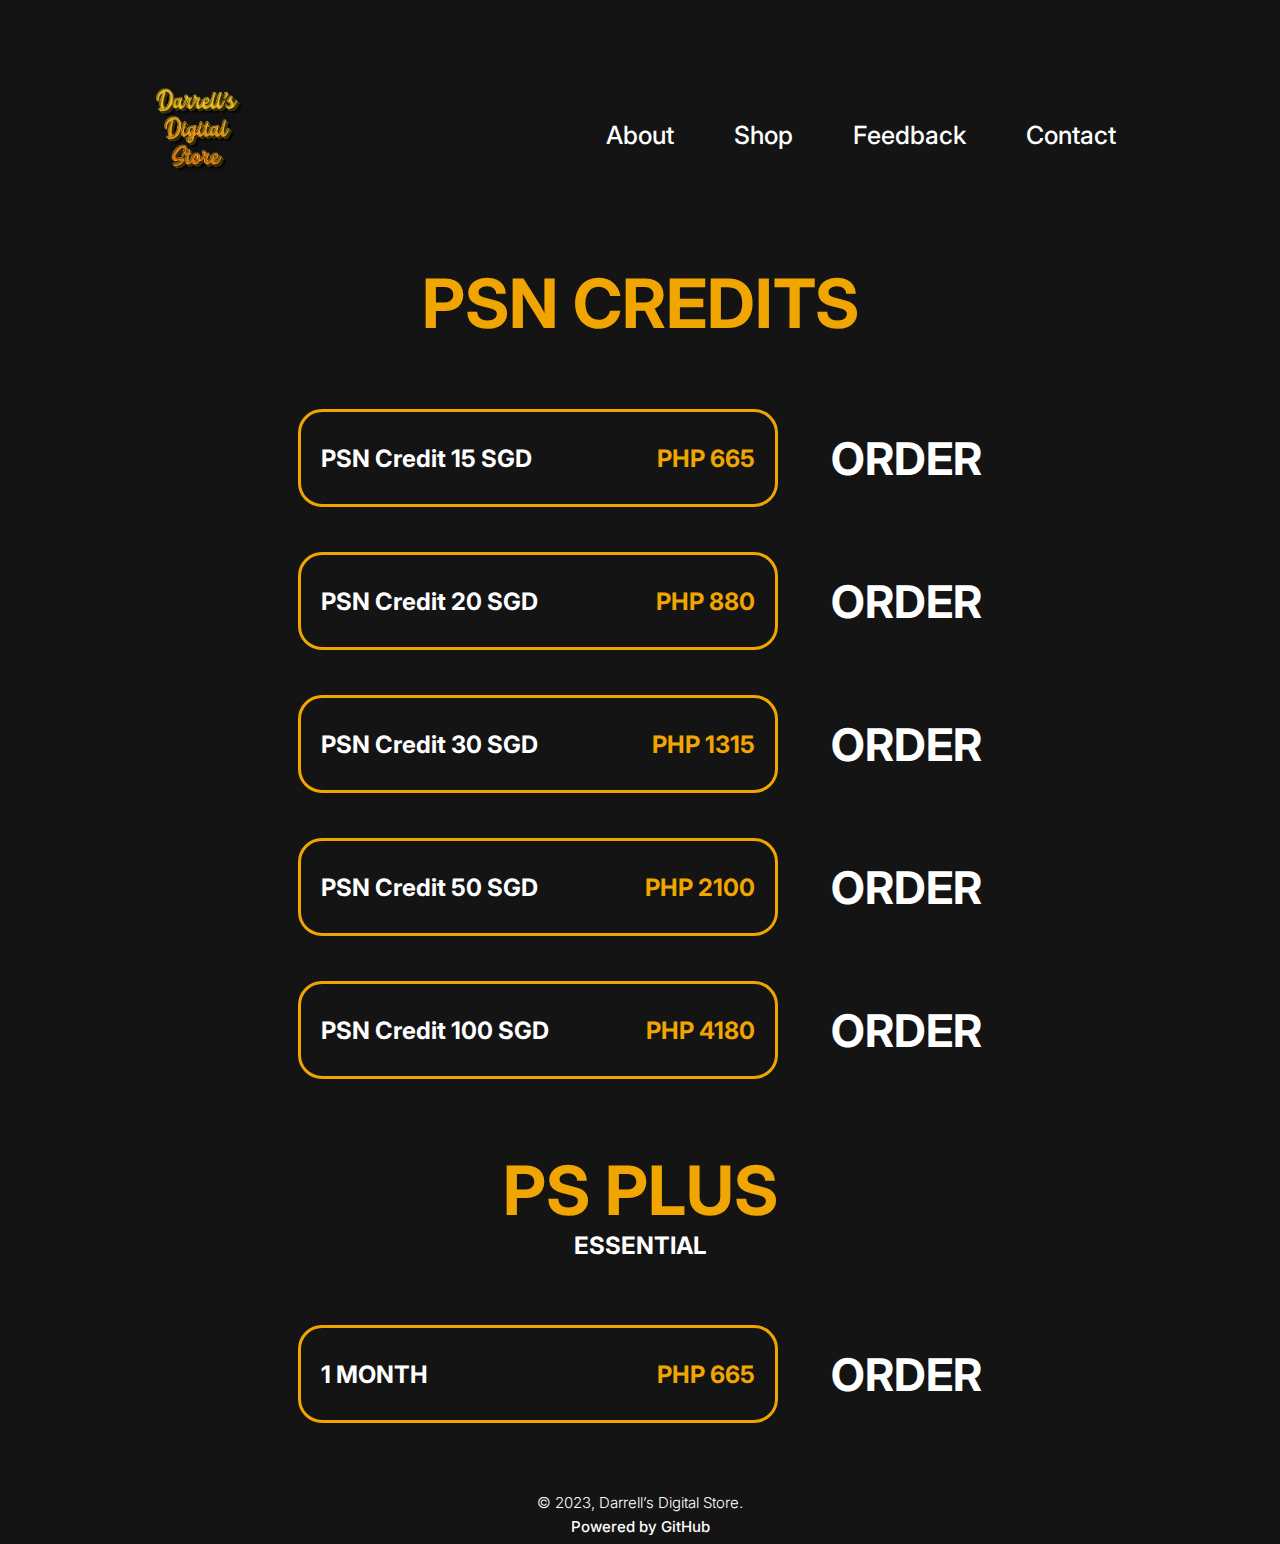
<file: psn-sg.html>
<!DOCTYPE html>
    <html>

        <head>
            <title>Darrell's Digital Store</title>
            <link rel = "stylesheet" href = "shop/giftcard/sg/psn-sg.css">
            <link rel="icon" type="images/x-icon" href="shop/giftcard/us/images/ddslogo.png">
            <link rel="preconnect" href="https://fonts.gstatic.com" crossorigin>
            <link href="https://fonts.googleapis.com/css2?family=Bebas+Neue&family=Inter:wght@300;400;700&family=Roboto:wght@300;400;500;700&display=swap" rel="stylesheet">
        </head>
  
        <body style = "background-color: #141414;">

            <div class = "navbar"> 
                <a href="index.html">
                    <img class = "logo" src = "shop/images/ddslogo.png">
                </a>
                <div class="button-container">
                    <button class="btn"><a href = "about.html">About</a></button>
                    <button class="btn"><a href = "shop.html">Shop</a></button>
                    <button class="btn"><a href = "feedback.html">Feedback</a></button>
                    <button class="btn"><a href = "contact.html">Contact</a></button>
                </div> 
            </div>

            <h1>PSN CREDITS</h1>

            <div class="credits-container">
                <div class="container">
                    <div class="item">
                        <p>PSN Credit 15 SGD</p>
                        <p>PHP 665</p>
                    </div>

                    <a href="order.html">
                        <p>ORDER</p>
                    </a>
                    
                </div>

                <div class="container">
                    <div class="item">
                        <p>PSN Credit 20 SGD</p>
                        <p>PHP 880</p>
                    </div>
                    <a href="order.html">
                        <p>ORDER</p>
                    </a>
                </div>

                <div class="container">
                    <div class="item">
                        <p>PSN Credit 30 SGD</p>
                        <p>PHP 1315</p>
                    </div>
                    <a href="order.html">
                        <p>ORDER</p>
                    </a>
                </div>

                <div class="container">
                    <div class="item">
                        <p>PSN Credit 50 SGD</p>
                        <p>PHP 2100</p>
                    </div>
                    <a href="order.html">
                        <p>ORDER</p>
                    </a>
                </div>

                <div class="container">
                    <div class="item">
                        <p>PSN Credit 100 SGD</p>
                        <p>PHP 4180</p>
                    </div>
                    <a href="order.html">
                        <p>ORDER</p>
                    </a>
                </div>
            </div>

            <h1 style="padding-bottom: 0;">PS PLUS</h1>
            <h1 style="font-family: 'Inter';
            font-style: normal;
            font-weight: 700;
            font-size: 24px;
            color: #FFFFFF;">ESSENTIAL</h1>

            <div class="psplus-container">
                <div class="container">
                    <div class="item">
                        <p>1 MONTH</p>
                        <p>PHP 665</p>
                    </div>

                    <a href="order.html">
                        <p>ORDER</p>
                    </a>
                    
                </div>

                <!-- OUT OF STOCK
                    <div class="container">
                    <div class="item">
                        <p>3 MONTHS</p>
                        <p>PHP 900</p>
                    </div>
                    
                    <a href="/orderForm/order.html">
                        <p>ORDER</p>
                    </a>
                </div>

                <div class="container">
                    <div class="item">
                        <p>12 MONTHS</p>
                        <p>PHP 2050</p>
                    </div>
                    <a href="/orderForm/order.html">
                        <p>ORDER</p>
                    </a>
                </div>
            -->              
            </div>

            <div class="credits">
                
                <p>© 2023, Darrell’s Digital Store.</p>
                <p style="margin-top: 5px; font-weight: 500;">Powered by GitHub</p>
                
            </div>

        </body>
    </html>
</file>
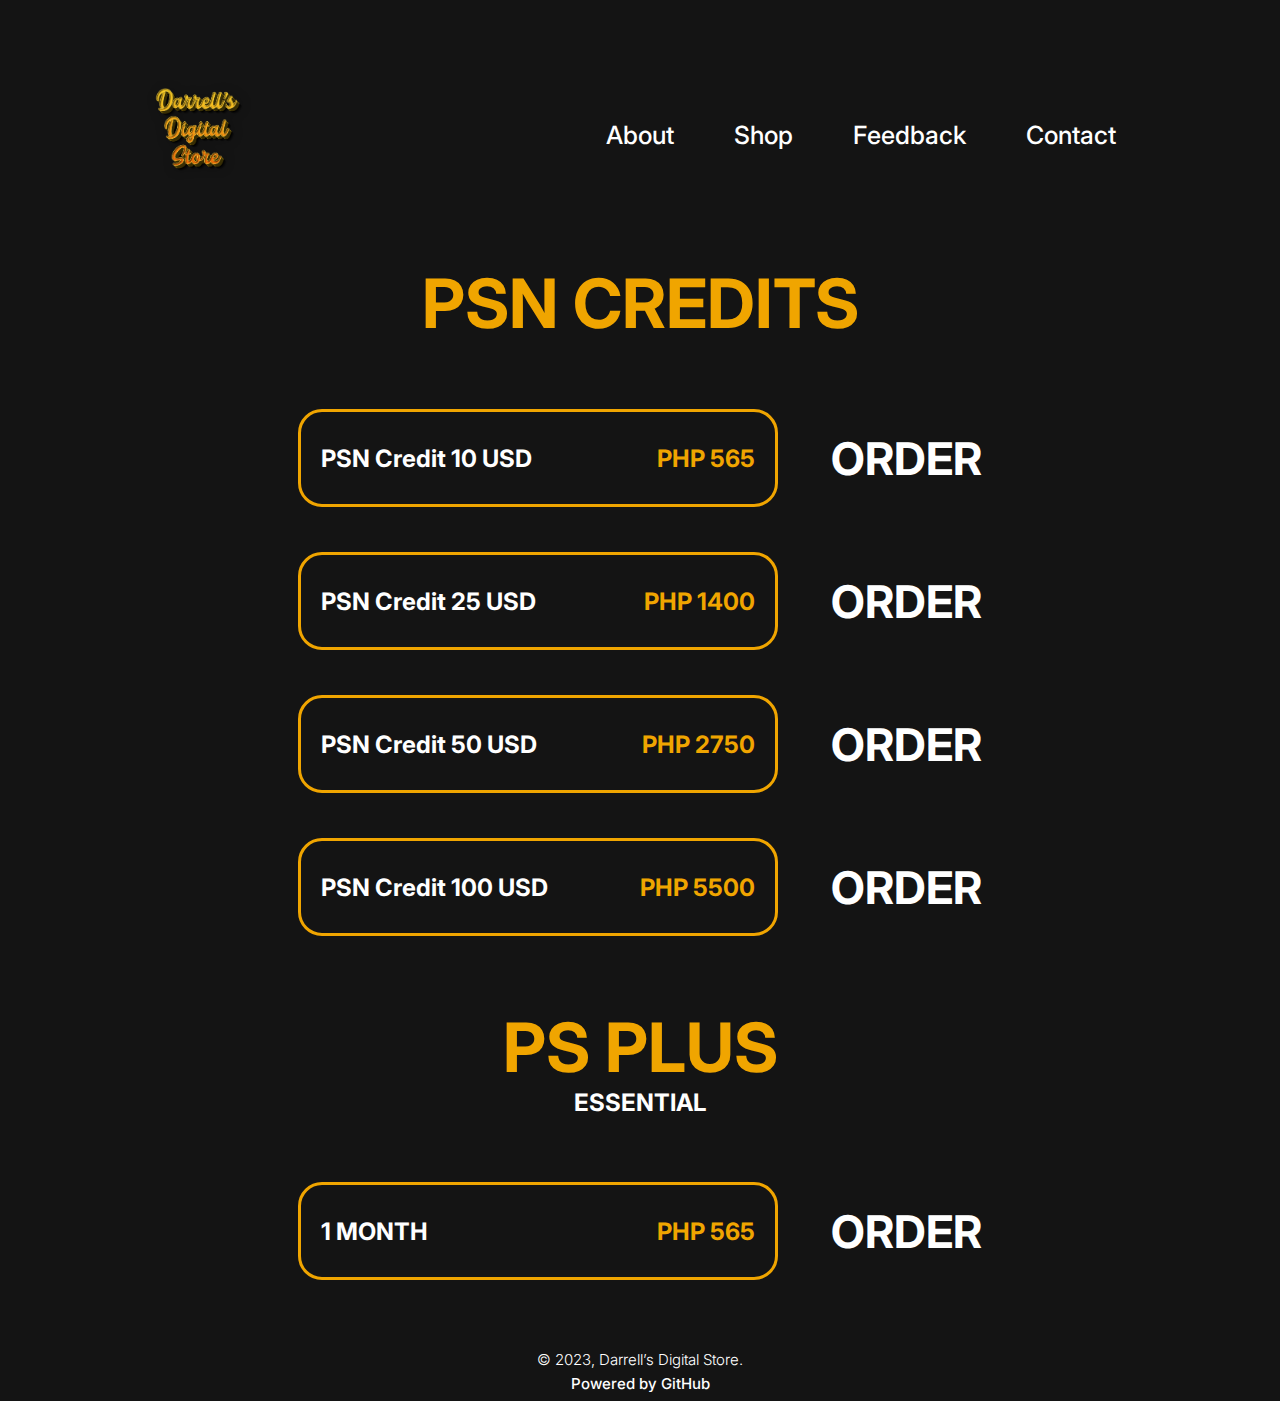
<file: psn-us.html>
<!DOCTYPE html>
    <html>

        <head>
            <title>Darrell's Digital Store</title>
            <link rel = "stylesheet" href = "shop/giftcard/us/psn-us.css">
            <link rel="icon" type="images/x-icon" href="shop/giftcard/us/images/ddslogo.png">
            <link rel="preconnect" href="https://fonts.gstatic.com" crossorigin>
            <link href="https://fonts.googleapis.com/css2?family=Bebas+Neue&family=Inter:wght@300;400;700&family=Roboto:wght@300;400;500;700&display=swap" rel="stylesheet">
        </head>
  
        <body style = "background-color: #141414;">

            <div class = "navbar"> 
                <a href="index.html">
                    <img class = "logo" src = "shop/images/ddslogo.png">
                </a>
                <div class="button-container">
                    <button class="btn"><a href = "about.html">About</a></button>
                    <button class="btn"><a href = "shop.html">Shop</a></button>
                    <button class="btn"><a href = "feedback.html">Feedback</a></button>
                    <button class="btn"><a href = "contact.html">Contact</a></button>
                </div> 
            </div>

            <h1>PSN CREDITS</h1>

            <div class="credits-container">
                <div class="container">
                    <div class="item">
                        <p>PSN Credit 10 USD</p>
                        <p>PHP 565</p>
                    </div>

                    <a href="order.html">
                        <p>ORDER</p>
                    </a>
                    
                </div>

                <div class="container">
                    <div class="item">
                        <p>PSN Credit 25 USD</p>
                        <p>PHP 1400</p>
                    </div>
                    <a href="order.html">
                        <p>ORDER</p>
                    </a>
                </div>

                <div class="container">
                    <div class="item">
                        <p>PSN Credit 50 USD</p>
                        <p>PHP 2750</p>
                    </div>
                    <a href="order.html">
                        <p>ORDER</p>
                    </a>
                </div>

                <div class="container">
                    <div class="item">
                        <p>PSN Credit 100 USD</p>
                        <p>PHP 5500</p>
                    </div>
                    <a href="order.html">
                        <p>ORDER</p>
                    </a>
                </div>
            </div>

            <h1 style="padding-bottom: 0;">PS PLUS</h1>
            <h1 style="font-family: 'Inter';
            font-style: normal;
            font-weight: 700;
            font-size: 24px;
            color: #FFFFFF;">ESSENTIAL</h1>

            <div class="psplus-container">
                <div class="container">
                    <div class="item">
                        <p>1 MONTH</p>
                        <p>PHP 565</p>
                    </div>

                    <a href="/orderForm/order.html">
                        <p>ORDER</p>
                    </a>
                    
                </div>
                
<!-- OUT OF STOCK
                <div class="container">
                    <div class="item">
                        <p>3 MONTHS</p>
                        <p>PHP 1250</p>
                    </div>
                    <a href="/orderForm/order.html">
                        <p>ORDER</p>
                    </a>
                </div>

                <div class="container">
                    <div class="item">
                        <p>12 MONTHS</p>
                        <p>PHP 2500</p>
                    </div>
                    <a href="/orderForm/order.html">
                        <p>ORDER</p>
                    </a>
                </div>
-->
                
            </div>

            <div class="credits">
                
                <p>© 2023, Darrell’s Digital Store.</p>
                <p style="margin-top: 5px; font-weight: 500;">Powered by GitHub</p>
                
            </div>

        </body>
    </html>
</file>
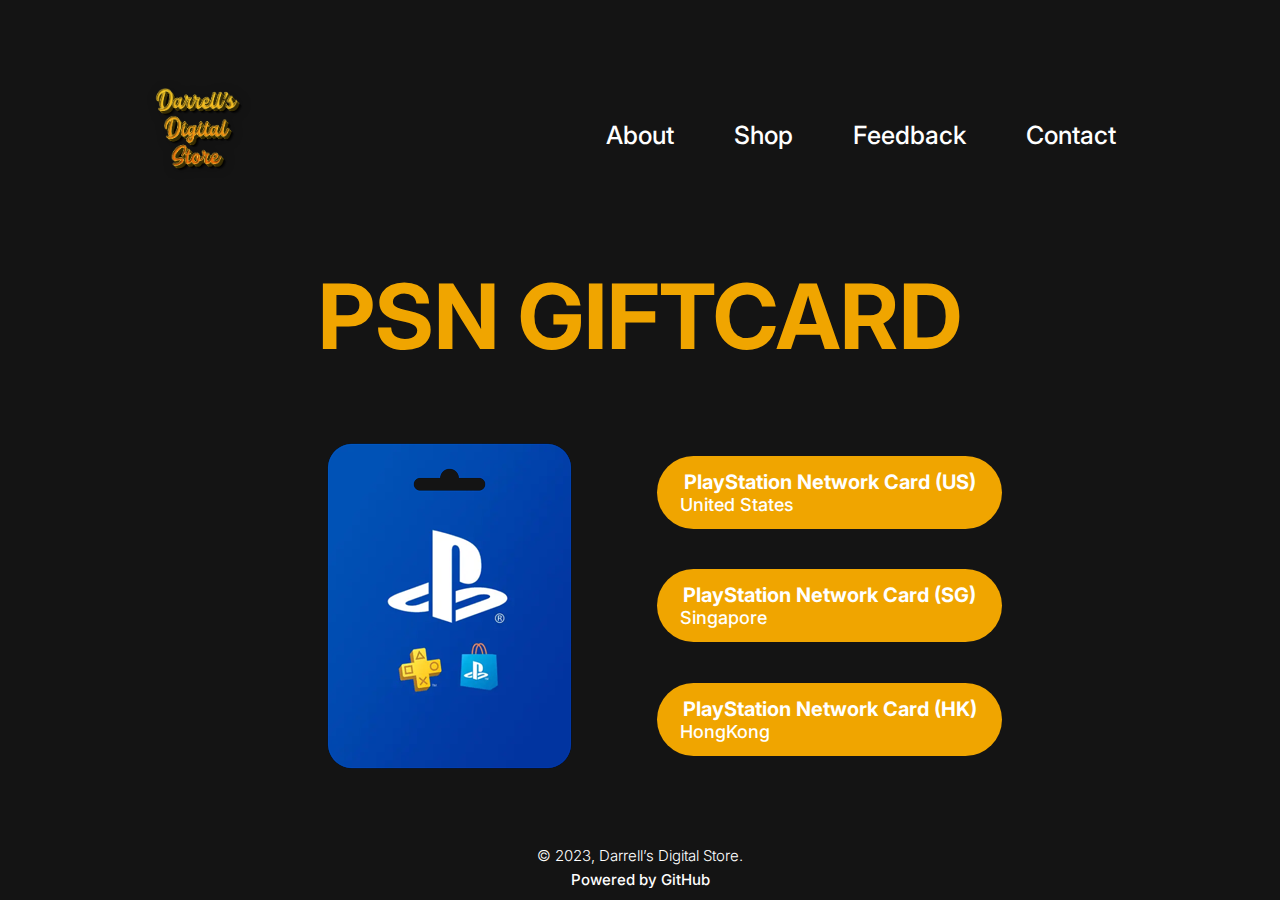
<file: psn.html>
<!DOCTYPE html>
    <html>

        <head>
            <title>Darrell's Digital Store</title>
            <link rel = "stylesheet" href = "shop/giftcard/psn.css">
            <link rel="icon" type="images/x-icon" href="shop/giftcard/images/ddslogo.png">
            <link rel="preconnect" href="https://fonts.gstatic.com" crossorigin>
            <link href="https://fonts.googleapis.com/css2?family=Bebas+Neue&family=Inter:wght@300;400;700&family=Roboto:wght@300;400;500;700&display=swap" rel="stylesheet">
        </head>
  
        <body style = "background-color: #141414;">

            <div class = "navbar"> 
                <a href="index.html">
                    <img class = "logo" src = "shop/giftcard/images/ddslogo.png">
                </a>
                <div class="button-container">
                    <button class="btn"><a href = "about.html">About</a></button>
                    <button class="btn"><a href = "shop.html">Shop</a></button>
                    <button class="btn"><a href = "feedback.html">Feedback</a></button>
                    <button class="btn"><a href = "contact.html">Contact</a></button>
                </div> 
            </div>

            <h1>PSN GIFTCARD</h1>

            <div class="grid-container">
                <div class="items">
                    <img class="pics" src="shop/giftcard/images/psn-gc.png" alt="PSN GIFTCARD">
                </div>

                <div class="row-container">
                    <a href="psn-us.html">
                        <div class="button">
                            <p>
                                PlayStation Network Card (US)
                            </p>

                            <p>
                                United States
                            </p>
                        </div>
                    </a>

                    <a href="psn-sg.html">
                        <div class="button">
                            <p>
                                PlayStation Network Card (SG)
                            </p>

                            <p>
                                Singapore
                            </p>
                        </div> 
                    </a>

                    <a href="psn-hk.html">
                        <div class="button">
                            <p>
                                PlayStation Network Card (HK)
                            </p>

                            <p>
                                HongKong
                            </p>
                        </div>
                    </a> 
                </div>
            </div>

            <div class="credits">
                <p>© 2023, Darrell’s Digital Store.</p>
                <p style="margin-top: 5px; font-weight: 500;">Powered by GitHub</p>
        </body>
    </html>
</file>
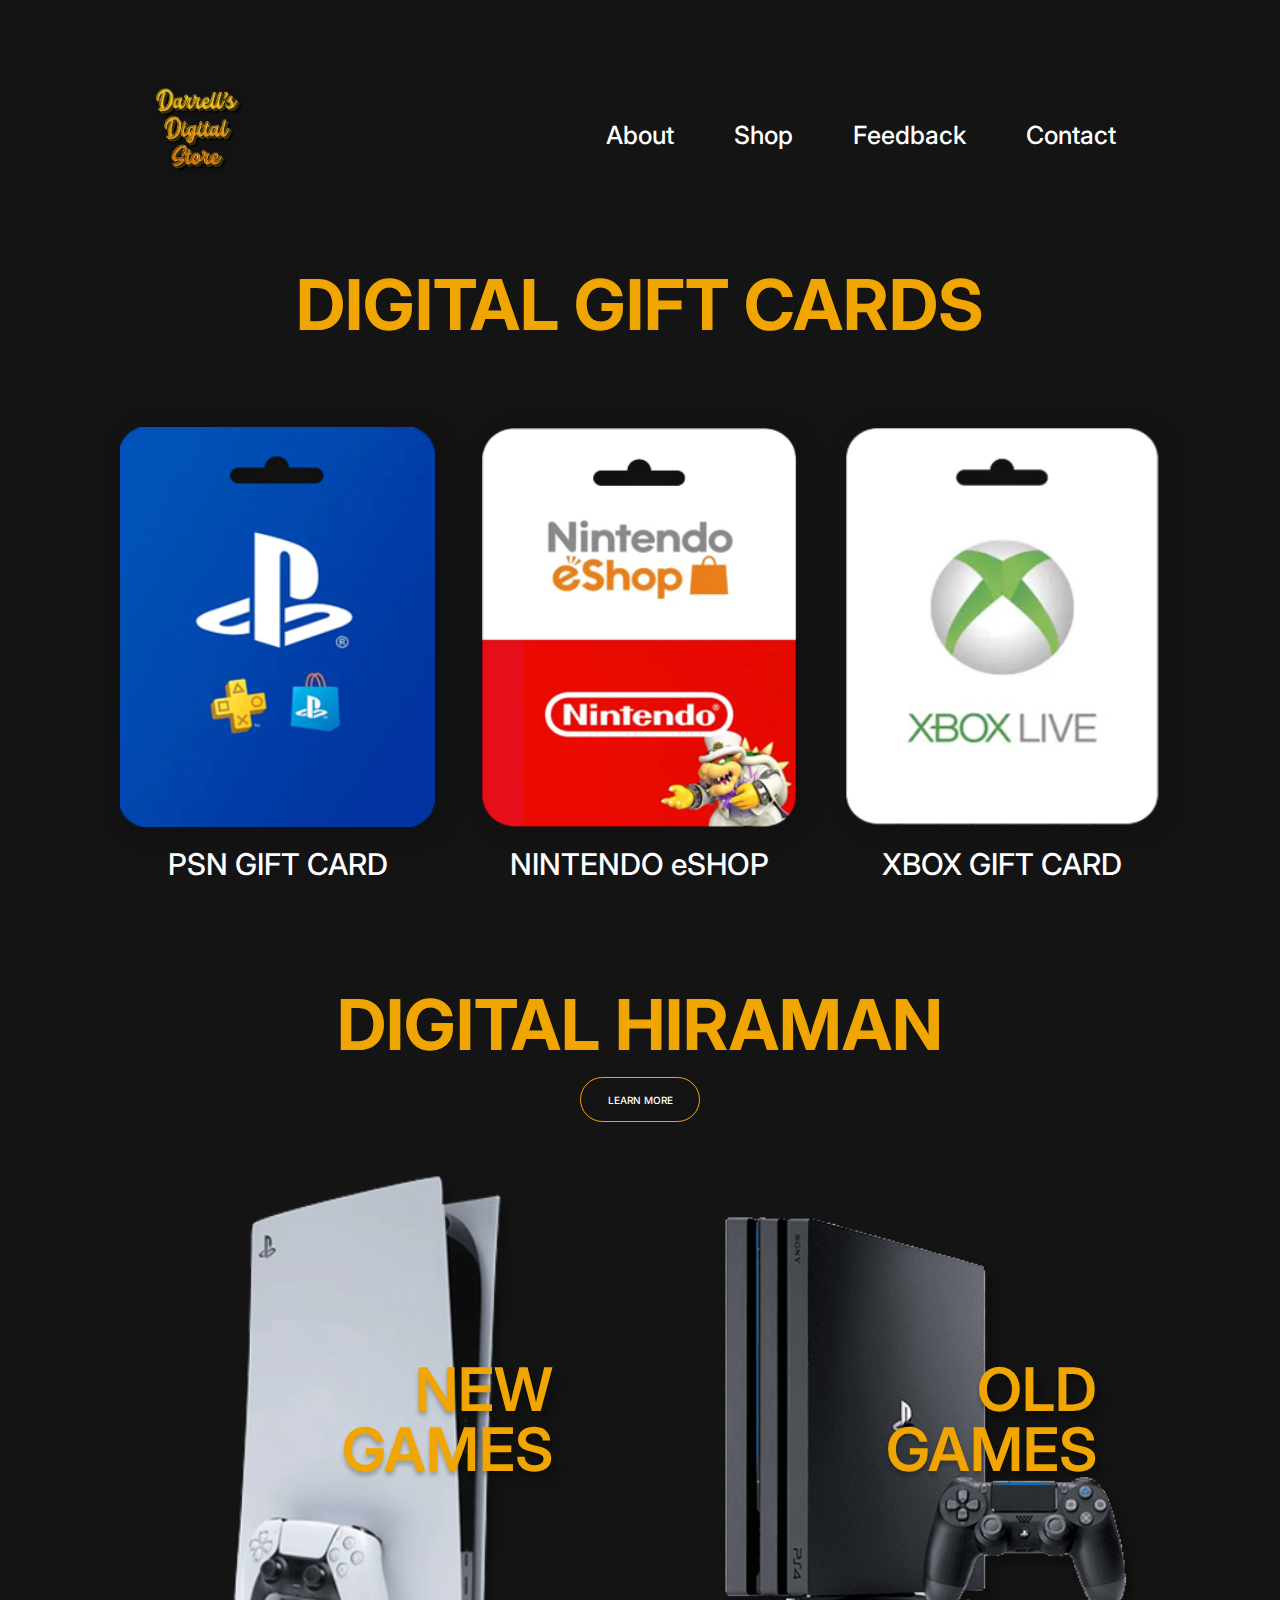
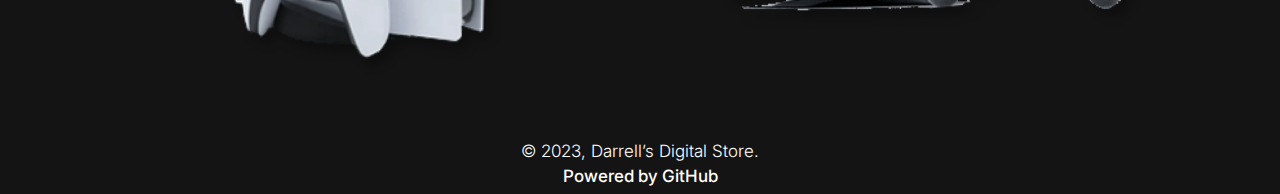
<file: shop.html>
<!DOCTYPE html>
    <html>

        <head>
            <title>Darrell's Digital Store</title>
            <link rel = "stylesheet" href = "shop/shopt-style.css">
            <link rel="icon" type="images/x-icon" href="shop/images/ddslogo.png">
            <link rel="preconnect" href="https://fonts.gstatic.com" crossorigin>
            <link href="https://fonts.googleapis.com/css2?family=Bebas+Neue&family=Inter:wght@300;400;700&family=Roboto:wght@300;400;500;700&display=swap" rel="stylesheet">
        </head>
  
        <body style = "background-color: #141414;">

            <div class = "navbar"> 
                <a href="index.html">
                    <img class = "logo" src = "shop/images/ddslogo.png">
                </a>
                <div class="button-container">
                    <button class="btn"><a href = "about.html">About</a></button>
                    <button class="btn"><a href = "shop.html">Shop</a></button>
                    <button class="btn"><a href = "feedback.html">Feedback</a></button>
                    <button class="btn"><a href = "contact.html">Contact</a></button>
                </div> 
            </div>

            <h1>DIGITAL GIFT CARDS</h1>
            <div class="giftcard-container">
                <div class="item">
                    <a href="psn.html">
                        <img src = "shop/images/ps-card.png">
                    </a>
                    <p>PSN GIFT CARD</p> 
                </div>

                <div class="item">
                    <a href="eshop.html">
                        <img src = "shop/images/eshop-card.png">
                    </a>
                    <p>NINTENDO eSHOP</p>
                </div>

                <div class="item">
                    <a href="xbox.html">
                        <img src = "shop/images/xbox-card.png">
                    </a>
                    
                    <p>XBOX GIFT CARD</p>
                </div>
            </div>

            <h2>DIGITAL HIRAMAN</h2>
            <button class="btn-learn-more">LEARN MORE</button>

            <div class="hiraman-container">
                <div class="hiraman-item">
                    <img src="shop/images/ps5.png">

                    <div class = "image-text">
                        NEW <br> GAMES
                    </div>
                    
                </div>

                <div class="hiraman-item">
                    <img src="shop/images/ps4.png">
                   
                    <div class = "image-text">
                        OLD <br> GAMES
                    </div>
                </div>

            </div>
            
            
            <div class="credits">
                <p>© 2023, Darrell’s Digital Store.</p>
                <p style="margin-top: 5px; font-weight: 500;">Powered by GitHub</p>

        </body>
    </html>
</file>
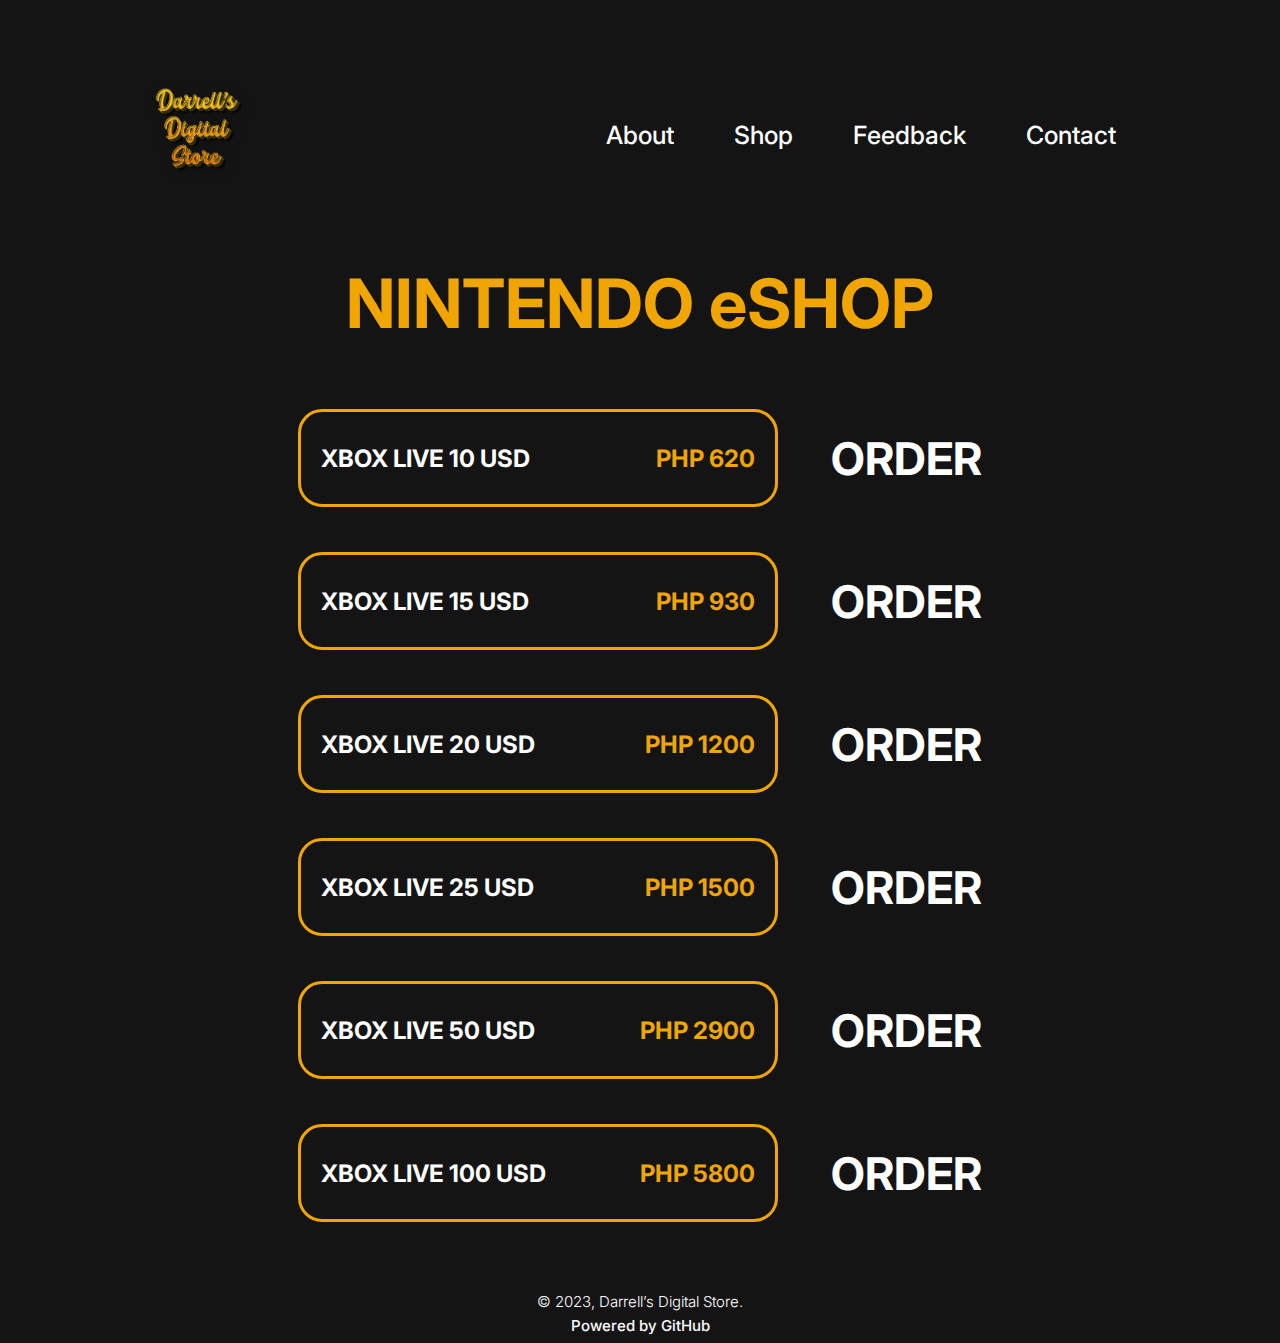
<file: xbox.html>
<!DOCTYPE html>
    <html>

        <head>
            <title>Darrell's Digital Store</title>
            <link rel = "stylesheet" href = "shop/xbox.css">
            <link rel="icon" type="images/x-icon" href="shop/giftcard/us/images/ddslogo.png">
            <link rel="preconnect" href="https://fonts.gstatic.com" crossorigin>
            <link href="https://fonts.googleapis.com/css2?family=Bebas+Neue&family=Inter:wght@300;400;700&family=Roboto:wght@300;400;500;700&display=swap" rel="stylesheet">
        </head>
  
        <body style = "background-color: #141414;">

            <div class = "navbar"> 
                <a href="index.html">
                    <img class = "logo" src = "shop/images/ddslogo.png">
                </a>
                <div class="button-container">
                    <button class="btn"><a href = "about.html">About</a></button>
                    <button class="btn"><a href = "shop.html">Shop</a></button>
                    <button class="btn"><a href = "feedback.html">Feedback</a></button>
                    <button class="btn"><a href = "contact.html">Contact</a></button>
                </div> 
            </div>

            <h1>NINTENDO eSHOP</h1>

            <div class="live-container">
                <div class="container">
                    <div class="item">
                        <p>XBOX LIVE 10 USD</p>
                        <p>PHP 620</p>
                    </div>

                    <a href="order.html">
                        <p>ORDER</p>
                    </a>
                    
                </div>

                <div class="container">
                    <div class="item">
                        <p>XBOX LIVE 15 USD</p>
                        <p>PHP 930</p>
                    </div>

                    <a href="order.html">
                        <p>ORDER</p>
                    </a>
                    
                </div>

                <div class="container">
                    <div class="item">
                        <p>XBOX LIVE 20 USD</p>
                        <p>PHP 1200</p>
                    </div>

                    <a href="order.html">
                        <p>ORDER</p>
                    </a>
                    
                </div>

                <div class="container">
                    <div class="item">
                        <p>XBOX LIVE 25 USD</p>
                        <p>PHP 1500</p>
                    </div>
                    <a href="order.html">
                        <p>ORDER</p>
                    </a>
                </div>

                <div class="container">
                    <div class="item">
                        <p>XBOX LIVE 50 USD</p>
                        <p>PHP 2900</p>
                    </div>
                    <a href="order.html">
                        <p>ORDER</p>
                    </a>
                </div>

                <div class="container">
                    <div class="item">
                        <p>XBOX LIVE 100 USD</p>
                        <p>PHP 5800</p>
                    </div>
                    <a href="order.html">
                        <p>ORDER</p>
                    </a>
                </div>
            </div>

            <div class="credits">
                
                <p>© 2023, Darrell’s Digital Store.</p>
                <p style="margin-top: 5px; font-weight: 500;">Powered by GitHub</p>
                
            </div>

        </body>
    </html>
</file>
<file: main/style.css>
.navbar {
    display: flex;
    align-items: center;
    justify-content: space-between;
    padding: 60px 10%;
}

.logo {
    height: 130px;
    width: 130px;
}

.button-container {
  display: flex;
  justify-content: center;
}

.btn a{
  color: white;
    font-family: 'Inter', sans-serif;
    font-weight: 500;
    text-decoration: none;
    font-size: 1.563rem;
}

.button-container button {
  margin: 0 10px;
}

.btn {
  background: transparent;
  border: none;
  padding: 1em 1.5em;
  position: relative;
  transition: .5s ease;
}

.btn::before {
  content: '';
  position: absolute;
  left: 0;
  bottom: 0;
  height: 2px;
  width: 0;
  background-color: #ffc506;
  transition: .5s ease;
}

.btn:hover {
  color: #1e1e2b;
  transition-delay: .5s;
}

.btn:hover::before {
  width: 100%;
}

.btn::after {
  content: '';
  position: absolute;
  left: 0;
  bottom: 0;
  height: 0;
  width: 100%;
  background-color: #ffc506;
  transition: .4s ease;
  z-index: -1;
}

.btn:hover::after {
  height: 100%;
  transition-delay: 0.4s;
  color: aliceblue;
}



.video-container{
    position: relative;
    padding-bottom: 56.25%; /* 16:9 aspect ratio */
    height: 0;
    width: 100%;
    margin: 0;
    box-shadow: rgba(0, 0, 0, 0.15) 0px 5px 15px 0px;
}

video {
    position: absolute;
    top: 0;
    left: 0;
    width: 100%;
    height: 100%;
}

.headline-container{
  display: block;
  padding: 60px 0 40px 0;
}

h2{
  color: #F0A500;
  font-family: 'Inter', sans-serif;
  font-weight: 700;
  font-size: 4.3rem; 
  margin: 0;
  text-align: center;
}

.grid-container {
    display: grid;
    grid-template-columns: 1fr 1fr;
    grid-template-rows: 1fr 1fr;
    column-gap: 80px;
    row-gap: 35px;
    padding: 0 8.50%;
    
  }
  

  .grid-header{
    align-items: center;
    display: flex;
    margin: 0;
  }

  header{
    display: inline-block;
    color: white;
    font-family: 'Inter', sans-serif;
    font-weight: 700;
    font-size: 2.45rem;
    padding-left: 5px;
  }

  .grid-item p{
    color: white;
    font-family: 'Inter', sans-serif;
    font-weight: 300;
    font-size: 18px;
    margin-top: 7px;
  }

  .credits p{
    color: white;
    font-family: 'Inter', sans-serif;
    font-weight: 300;
    font-size: 13px;
    text-align: center;
    margin: 0;
  }

  @media screen and (min-width: 1000px) and (max-width: 2100px) {
    h2{
      font-size: 90px;
    }

    header{
      font-size: 40px;
    }

    .grid-container{
      padding: 0 8.50% 50px 8.5%;
    }
    .grid-item p {
      font-size: 25px;
    }

    .credits p{
      font-size: 15px;
    }

  }
</file>
<file: about/style-about.css>
.navbar {
    display: flex;
    align-items: center;
    justify-content: space-between;
    padding: 60px 10%;
}

.logo {
    height: 130px;
    width: 130px;
}

.button-container {
  display: flex;
  justify-content: center;
}

.btn a{
  color: white;
    font-family: 'Inter', sans-serif;
    font-weight: 500;
    text-decoration: none;
    font-size: 1.563rem;
}

.button-container button {
  margin: 0 10px;
}

.btn {
  background: transparent;
  border: none;
  padding: 1em 1.5em;
  position: relative;
  transition: .5s ease;
}

.btn::before {
  content: '';
  position: absolute;
  left: 0;
  bottom: 0;
  height: 2px;
  width: 0;
  background-color: #ffc506;
  transition: .5s ease;
}

.btn:hover {
  color: #1e1e2b;
  transition-delay: .5s;
}

.btn:hover::before {
  width: 100%;
}

.btn::after {
  content: '';
  position: absolute;
  left: 0;
  bottom: 0;
  height: 0;
  width: 100%;
  background-color: #ffc506;
  transition: .4s ease;
  z-index: -1;
}

.btn:hover::after {
  height: 100%;
  transition-delay: 0.4s;
  color: aliceblue;
}

h1{
    color: #F0A500;
    font-family: 'Inter', sans-serif;
    font-weight: 700;
    font-size: 4.3rem; 
    margin-top: 0%;
    margin-bottom: 20px;
  }

p{
    color: white;
    font-family: 'Inter', sans-serif;
    font-weight: 300;
    font-size: 13px;
    margin: 0px 0px 35px 0px;
  }

  .grid-header h1{
    text-align: center;
    color: #F0A500;
    font-family: 'Inter', sans-serif;
    font-weight: 700;
    font-size: 45px;
    margin: 15px 0 50px 0;
  }


.abt-container{
    padding: 0px 10% 20px 10%;
}

.grid-container{
    display: grid;
    padding: 0px 5% 70px 5%;
    grid-template-columns: 1fr 1fr 1fr;

  
}

.grid-container2 {
  display: grid;
  padding: 0px 10% 70px 10%;
  grid-template-columns: 1fr 1fr;
  justify-items: center;
  align-items: center;
}

.items {
  display: flex;
  flex-direction: column;
  align-items: center;
  justify-content: center;
  text-align: center;
  margin-bottom: 35px;
}

.items p {
  text-align: center;
  color: #F0A500;
  font-family: 'Inter', sans-serif;
  font-weight: 700;
  font-size: 25px;
  margin: 15px 0 0 0;
}

.items p:nth-child(3),
.items p:nth-child(4) {
  text-align: center;
    color: #ffffff;
    font-family: 'Inter', sans-serif;
    font-weight: 300;
    font-size: 15px;
    margin: 1px 0 0 0;
}

.pics{  
    width: 200px;
    height: 200px;
    border-radius: 20px;
    display: block;
    margin: 0 auto;
    filter: drop-shadow(1px 5px 4px rgba(0, 0, 0, 0.25));
}


  .credits p{
    color: white;
    font-family: 'Inter', sans-serif;
    font-weight: 300;
    font-size: 6.8px;
    text-align: center;
    margin: 0;
  }

  @media screen and (min-width: 1000px) and (max-width: 2100px) {
    h1{
      font-size: 90px;
    }
    
    p{
      font-size: 23px;
    }

    .items p{
      font-size: 28px;
    }


    .pics{
      width: 350px;
      height: 350px;
    }

    .items{
      margin: auto;
      align-items: center;
      justify-content: center;
      margin-bottom: 35px;
  }

    .grid-container{
      display: grid;
      padding: 0px 10% 70px 10%;
      grid-template-columns: 1fr 1fr 1fr;
      
  }

    .credits p{
      font-size: 15px;
    }

    .items p:nth-child(3),
    .items p:nth-child(4) {
    text-align: center;
    color: #ffffff;
    font-family: 'Inter', sans-serif;
    font-weight: 300;
    font-size: 14px;
    margin: 3px 0 0 0;
}

  }
</file>
<file: contact/contact.css>
.navbar {
    display: flex;
    align-items: center;
    justify-content: space-between;
    padding: 60px 10%;
}

.logo {
    height: 130px;
    width: 130px;
}

.button-container {
  display: flex;
  justify-content: center;
}

.btn a{
  color: white;
    font-family: 'Inter', sans-serif;
    font-weight: 500;
    text-decoration: none;
    font-size: 1.563rem;
}

.button-container button {
  margin: 0 10px;
}

.btn {
  background: transparent;
  border: none;
  padding: 1em 1.5em;
  position: relative;
  transition: .5s ease;
}

.btn::before {
  content: '';
  position: absolute;
  left: 0;
  bottom: 0;
  height: 2px;
  width: 0;
  background-color: #ffc506;
  transition: .5s ease;
}

.btn:hover {
  color: #1e1e2b;
  transition-delay: .5s;
}

.btn:hover::before {
  width: 100%;
}

.btn::after {
  content: '';
  position: absolute;
  left: 0;
  bottom: 0;
  height: 0;
  width: 100%;
  background-color: #ffc506;
  transition: .4s ease;
  z-index: -1;
}

.btn:hover::after {
  height: 100%;
  transition-delay: 0.4s;
  color: aliceblue;
}

h1{
  color: #F0A500;
  font-family: 'Inter', sans-serif;
  font-weight: 700;
  font-size: 4.3rem; 
  margin-top: 0%;
  margin-bottom: 40px;
  text-align: center;
}


.grid-container {
  display: grid;
  padding: 0px 10% 70px 10%;
  grid-template-rows: repeat(3, 1fr);
  grid-gap: 45px;
  position: relative;

  align-items: center;
}

/*
.grid-container::before {
  content: "";
  position: absolute;
  top: 0;
  bottom: 0;
  left: calc(33.333% - 10px);
  width: 2px;
  background-color: rgb(255, 255, 255);
}

.grid-container::after {
  content: "";
  position: absolute;
  top: 0;
  bottom: 0;
  left: calc(66.666% - 10px); 
  width: 2px;
  background-color: rgb(255, 255, 255);
} 
*/

.items {
  text-align: center; /* Center align the content horizontally */
  margin: 0;
}


.items p:nth-child(1) {
  text-align: center;
  color: #F0A500;
    font-family: 'Inter', sans-serif;
    font-weight: 700;
    font-size: 25px;
    margin: 0px 0 5px 0;
}

.items p:nth-child(2),
.items p:nth-child(3) {
  text-align: center;
    color: #ffffff;
    font-family: 'Inter', sans-serif;
    font-weight: 300;
    font-size: 13px;
    margin: 5px 0 0 0;
}

.credits p{
  color: white;
  font-family: 'Inter', sans-serif;
  font-weight: 300;
  font-size: 6.8px;
  text-align: center;
  margin: 0;
}




  @media screen and (min-width: 1000px) and (max-width: 2000px){
    .credits p{
        font-size: 15px;
      }

      h1{
        color: #F0A500;
        font-family: 'Inter', sans-serif;
        font-weight: 700;
        font-size: 90px; 
        padding: 0 10% 40px 10%;
        margin: 0%;
    
        text-align: center ;
    }
    
    .items p:nth-child(1) {
      text-align: center;
      color: #F0A500;
        font-family: 'Inter', sans-serif;
        font-weight: 700;
        font-size: 32px;
        margin: 0px 0 5px 0;
    }
    
    .items p:nth-child(2),
    .items p:nth-child(3) {
      text-align: center;
        color: #ffffff;
        font-family: 'Inter', sans-serif;
        font-weight: 300;
        font-size: 23px;
        margin: 5px 0 0 0;
    }

}
</file>
<file: shop/eshop.css>
.navbar {
    display: flex;
    align-items: center;
    justify-content: space-between;
    padding: 60px 10%;
}

.logo {
    height: 130px;
    width: 130px;
}

.button-container {
  display: flex;
  justify-content: center;
}

.btn a{
  color: white;
    font-family: 'Inter', sans-serif;
    font-weight: 500;
    text-decoration: none;
    font-size: 1.563rem;
}

.button-container button {
  margin: 0 10px;
}

.btn {
  background: transparent;
  border: none;
  padding: 1em 1.5em;
  position: relative;
  transition: .5s ease;
}

.btn::before {
  content: '';
  position: absolute;
  left: 0;
  bottom: 0;
  height: 2px;
  width: 0;
  background-color: #ffc506;
  transition: .5s ease;
}

.btn:hover {
  color: #1e1e2b;
  transition-delay: .5s;
}

.btn:hover::before {
  width: 100%;
}

.btn::after {
  content: '';
  position: absolute;
  left: 0;
  bottom: 0;
  height: 0;
  width: 100%;
  background-color: #ffc506;
  transition: .4s ease;
  z-index: -1;
}

.btn:hover::after {
  height: 100%;
  transition-delay: 0.4s;
  color: aliceblue;
}

h1 {
    color: #F0A500;
    font-family: 'Inter', sans-serif;
    font-weight: 700;
    font-size: 68px; 
    
    padding: 0 10% 65px 10%;
    margin: 0;
    text-align: center;
}

.eshop-container {
    display: grid;
    grid-template-rows: repeat(4, 1fr);
    row-gap: 45px;

    padding: 0px 10% 70px 10%;

    justify-content: center;
    align-items: center;
}

.psplus-container {
  display: grid;
  grid-template-rows: repeat(2, 1fr);
  row-gap: 45px;

  padding: 0px 10% 70px 10%;

  justify-content: center;
  align-items: center;
}

.item {
    box-sizing: border-box;

    width: 480px;
    height: 98px;
    
    border: 3px solid #F0A500;
    border-radius: 24px;  

    margin-right: 53px;

    display: flex;
    flex-direction: row;
    align-items: center;
    justify-content: space-between;
}

.item p:first-child {
    font-family: 'Inter';
    font-style: normal;
    font-weight: 700;
    font-size: 24px;
    
    color: #FFFFFF;

    margin: 0;
    padding-left: 20px;
  }

  .item p:nth-child(2) {
    font-family: 'Inter';
    font-style: normal;
    font-weight: 700;
    font-size: 24px;

    color: #F0A500;

    margin: 0;
    padding-right: 20px;
  }

  .container {
    display: flex;
    flex-direction: row;
    justify-content: center;
    align-items: center;
  }

  .eshop-container a,
  .psplus-container a {
    text-decoration: none;
  }

  .container p {
    font-family: 'Inter';
    font-style: normal;
    font-weight: 700;
    font-size: 45px;
    
    color: #FFFFFF;

    margin: 0;
  }

  .container a:hover p {
    color: #F0A500;
    transition: 1s;
  }

.credits p{
    color: white;
    font-family: 'Inter', sans-serif;
    font-weight: 300;
    font-size: 17px;
    text-align: center;
    margin: 0;
  }

  @media screen and (min-width: 1000px) and (max-width: 2000px){
    .credits p{
      font-size: 15px;
    }
  }
</file>
<file: feedback/feedback.css>
.navbar {
    display: flex;
    align-items: center;
    justify-content: space-between;
    padding: 60px 10%;
}

.logo {
    height: 130px;
    width: 130px;
}

.button-container {
  display: flex;
  justify-content: center;
}

.btn a{
  color: white;
    font-family: 'Inter', sans-serif;
    font-weight: 500;
    text-decoration: none;
    font-size: 1.563rem;
}

.button-container button {
  margin: 0 10px;
}

.btn {
  background: transparent;
  border: none;
  padding: 1em 1.5em;
  position: relative;
  transition: .5s ease;
}

.btn::before {
  content: '';
  position: absolute;
  left: 0;
  bottom: 0;
  height: 2px;
  width: 0;
  background-color: #ffc506;
  transition: .5s ease;
}

.btn:hover {
  color: #1e1e2b;
  transition-delay: .5s;
}

.btn:hover::before {
  width: 100%;
}

.btn::after {
  content: '';
  position: absolute;
  left: 0;
  bottom: 0;
  height: 0;
  width: 100%;
  background-color: #ffc506;
  transition: .4s ease;
  z-index: -1;
}

.btn:hover::after {
  height: 100%;
  transition-delay: 0.4s;
  color: aliceblue;
}

.body-text{
    padding: 0 10% 35px 10%;
}

 h1{
    color: #F0A500;
    font-family: 'Inter', sans-serif;
    font-weight: 700;
    font-size: 68px; 
    text-align: left;
    display: block;

    margin: 0 0 20px 0;
    
  }

 h2{
    font-family: 'Inter';
    font-weight: 600;
    font-size: 15px;
    color: white;
    margin: 20px 0 20px 0;
    
}

p{
  color: white;
  font-family: 'Inter', sans-serif;
  font-weight: 300;
  font-size: 13px;
  margin-bottom: 35px;
    
}

.feedback-container{
  display: flex;
  justify-content: center;
  align-items: center;
}

.feedback-container{
  padding-bottom: 50px;
}

.feedback-container p{
  margin: 0;
}

.fbicon{
  padding-right: 15px;
  height: 48px;
  width: 48px;
}

.feedback-container p{
  font-size: 32px;
}

.credits p{
    color: white;
    font-family: 'Inter', sans-serif;
    font-weight: 300;
    font-size: 7px;
    text-align: center;
    margin: 0;
  }



  @media screen and (min-width: 1000px) and (max-width: 2000px){
    h1{
      font-size: 90px;
    }

    h2{
      font-size: 35px;
    }

    .body-text p{
      font-size: 23px;
    }

    .credits p{
      font-size: 15px;
    }

    .fbicon{
      height: 40px;
      width: 40px;
    }

    .feedback-container p{
      font-size: 23px;
    }



}
</file>
<file: orderForm/order.css>
.navbar {
    display: flex;
    align-items: center;
    justify-content: space-between;
    padding: 60px 10%;
}

.logo {
    height: 130px;
    width: 130px;
}

.button-container {
  display: flex;
  justify-content: center;
}

.btn a{
  color: white;
    font-family: 'Inter', sans-serif;
    font-weight: 500;
    text-decoration: none;
    font-size: 1.563rem;
}

.button-container button {
  margin: 0 10px;
}

.btn {
  background: transparent;
  border: none;
  padding: 1em 1.5em;
  position: relative;
  transition: .5s ease;
}

.btn::before {
  content: '';
  position: absolute;
  left: 0;
  bottom: 0;
  height: 2px;
  width: 0;
  background-color: #ffc506;
  transition: .5s ease;
}

.btn:hover {
  color: #1e1e2b;
  transition-delay: .5s;
}

.btn:hover::before {
  width: 100%;
}

.btn::after {
  content: '';
  position: absolute;
  left: 0;
  bottom: 0;
  height: 0;
  width: 100%;
  background-color: #ffc506;
  transition: .4s ease;
  z-index: -1;
}

.btn:hover::after {
  height: 100%;
  transition-delay: 0.4s;
  color: aliceblue;
}

h1 {
    color: #F0A500;
    font-family: 'Inter', sans-serif;
    font-weight: 700;
    font-size: 68px; 
    
    padding: 0 10% 25px 10%;
    margin: 0;
    text-align: left;
}

.steps {
    padding: 0 10% 115px 10%;
}

.steps p {
    font-family: 'Inter', sans-serif;
    font-style: normal;
    font-weight: 300;
    font-size: 15px;

    margin: 0 0 7px 0;

    color: #FFFFFF;
}

.order-container {
  background-color: #ffffff;
  margin: 0 auto;
  border-radius: 20px;

  width: 700px;
  height: 680px;

  filter: drop-shadow(6px 4px 12px rgba(0, 0, 0, 0.25));
}

.head{
  padding: 20px 0 40px 0;
}

.head h2 {
  color: #000000;
    font-family: 'Inter', sans-serif;
    font-weight: 700;
    font-size: 45px; 
    
    margin: 0;
    text-align: center;
}

form {
  padding: 0;
  text-align: center ;
}

.order-form label {
  display: block;
  text-align: left;

  margin-bottom: 5px;
  padding: 0 7.5%;

  color: #000000;
  font-family: 'Inter', sans-serif;
  font-weight: 700;
  font-size: 18px; 
}

.order-form input {
  width: 82%;
  height: 30px;

  margin-bottom: 15px;

  border: 1px solid #bfbdbd;
  border-radius: 5px;
}

.order-form select {
  width: 86%;
  height: 45px;

  margin-bottom: 15px;

  border: 1px solid #bfbdbd;
  border-radius: 5px;
}

.order-form input[type="text"],
.order-form input[type="email"],
.order-form input[type="number"] {
    padding: 10px;
}

.Btn-pay {
  width: 130px;
  height: 40px;
  display: flex;
  align-items: center;
  justify-content: center;
  margin: 35px auto;
  background-color: rgb(15, 15, 15);
  border: none;
  color: white;
  font-weight: 600;
  gap: 8px;
  cursor: pointer;
  box-shadow: 5px 5px 10px rgba(0, 0, 0, 0.103);
  position: relative;
  overflow: hidden;
  transition-duration: .3s;
}

.svgIcon {
  width: 16px;
}

.svgIcon path {
  fill: white;
}

.Btn-pay::before {
  width: 130px;
  height: 130px;
  position: absolute;
  content: "";
  background-color: white;
  border-radius: 50%;
  left: -100%;
  top: 0;
  transition-duration: .3s;
  mix-blend-mode: difference;
}

.Btn-pay:hover::before {
  transition-duration: .3s;
  transform: translate(100%,-50%);
  border-radius: 0;
}

.Btn-pay:active {
  transform: translate(5px,5px);
  transition-duration: .3s;
}

.bulk-container {
  text-align: center;
 
  margin-bottom: 70px;
}

.bulk-container p {
  text-align: center;

  font-size: 10px;
  font-family: 'Inter', sans-serif;
  font-weight: 300;
  font-style: italic;
  color: #6B6B6B;

  margin: 50px 0 10px 0;
}

.bulk-container img {
  filter: drop-shadow(6px 4px 12px rgba(0, 0, 0, 0.25));
}

.credits p{
  color: white;
  font-family: 'Inter', sans-serif;
  font-weight: 300;
  font-size: 6.8px;
  text-align: center;
  margin: 0;
}

@media screen and (min-width: 1000px) and (max-width: 2000px){
  h1 {
    font-size: 70px;
  }

  .steps p {
  font-size: 23px;
}

.bulk-container p {
  font-size: 23px;
}

.credits p{
  font-size: 15px;
}
}
</file>
<file: shop/giftcard/hk/psn-hk.css>
.navbar {
    display: flex;
    align-items: center;
    justify-content: space-between;
    padding: 60px 10%;
}

.logo {
    height: 130px;
    width: 130px;
}

.button-container {
  display: flex;
  justify-content: center;
}

.btn a{
  color: white;
    font-family: 'Inter', sans-serif;
    font-weight: 500;
    text-decoration: none;
    font-size: 1.563rem;
}

.button-container button {
  margin: 0 10px;
}

.btn {
  background: transparent;
  border: none;
  padding: 1em 1.5em;
  position: relative;
  transition: .5s ease;
}

.btn::before {
  content: '';
  position: absolute;
  left: 0;
  bottom: 0;
  height: 2px;
  width: 0;
  background-color: #ffc506;
  transition: .5s ease;
}

.btn:hover {
  color: #1e1e2b;
  transition-delay: .5s;
}

.btn:hover::before {
  width: 100%;
}

.btn::after {
  content: '';
  position: absolute;
  left: 0;
  bottom: 0;
  height: 0;
  width: 100%;
  background-color: #ffc506;
  transition: .4s ease;
  z-index: -1;
}

.btn:hover::after {
  height: 100%;
  transition-delay: 0.4s;
  color: aliceblue;
}

h1 {
    color: #F0A500;
    font-family: 'Inter', sans-serif;
    font-weight: 700;
    font-size: 68px; 
    
    padding: 0 10% 65px 10%;
    margin: 0;
    text-align: center;
}

.credits-container {
    display: grid;
    grid-template-rows: repeat(8, 1fr);
    row-gap: 45px;

    padding: 0px 10% 70px 10%;

    justify-content: center;
    align-items: center;
}

.psplus-container {
  display: grid;
  grid-template-rows: repeat(2, 1fr);
  row-gap: 45px;

  padding: 0px 10% 70px 10%;

  justify-content: center;
  align-items: center;
}

.item {
    box-sizing: border-box;

    width: 480px;
    height: 98px;
    
    border: 3px solid #F0A500;
    border-radius: 24px;  

    margin-right: 53px;

    display: flex;
    flex-direction: row;
    align-items: center;
    justify-content: space-between;
}

.item p:first-child {
    font-family: 'Inter';
    font-style: normal;
    font-weight: 700;
    font-size: 24px;
    
    color: #FFFFFF;

    margin: 0;
    padding-left: 20px;
  }

  .item p:nth-child(2) {
    font-family: 'Inter';
    font-style: normal;
    font-weight: 700;
    font-size: 24px;

    color: #F0A500;

    margin: 0;
    padding-right: 20px;
  }

  .container {
    display: flex;
    flex-direction: row;
    justify-content: center;
    align-items: center;
  }

  .credits-container a,
  .psplus-container a {
    text-decoration: none;
  }

  .container p {
    font-family: 'Inter';
    font-style: normal;
    font-weight: 700;
    font-size: 45px;
    
    color: #FFFFFF;

    margin: 0;
  }

  .container a:hover p {
    color: #F0A500;
    transition: 1s;
  }

.credits p{
    color: white;
    font-family: 'Inter', sans-serif;
    font-weight: 300;
    font-size: 17px;
    text-align: center;
    margin: 0;
  }

  @media screen and (min-width: 1000px) and (max-width: 2000px){
    .credits p{
      font-size: 15px;
    }
  }
</file>
<file: shop/giftcard/sg/psn-sg.css>
.navbar {
    display: flex;
    align-items: center;
    justify-content: space-between;
    padding: 60px 10%;
}

.logo {
    height: 130px;
    width: 130px;
}

.button-container {
  display: flex;
  justify-content: center;
}

.btn a{
  color: white;
    font-family: 'Inter', sans-serif;
    font-weight: 500;
    text-decoration: none;
    font-size: 1.563rem;
}

.button-container button {
  margin: 0 10px;
}

.btn {
  background: transparent;
  border: none;
  padding: 1em 1.5em;
  position: relative;
  transition: .5s ease;
}

.btn::before {
  content: '';
  position: absolute;
  left: 0;
  bottom: 0;
  height: 2px;
  width: 0;
  background-color: #ffc506;
  transition: .5s ease;
}

.btn:hover {
  color: #1e1e2b;
  transition-delay: .5s;
}

.btn:hover::before {
  width: 100%;
}

.btn::after {
  content: '';
  position: absolute;
  left: 0;
  bottom: 0;
  height: 0;
  width: 100%;
  background-color: #ffc506;
  transition: .4s ease;
  z-index: -1;
}

.btn:hover::after {
  height: 100%;
  transition-delay: 0.4s;
  color: aliceblue;
}

h1 {
    color: #F0A500;
    font-family: 'Inter', sans-serif;
    font-weight: 700;
    font-size: 68px; 
    
    padding: 0 10% 65px 10%;
    margin: 0;
    text-align: center;
}

.credits-container {
    display: grid;
    grid-template-rows: repeat(5, 1fr);
    row-gap: 45px;

    padding: 0px 10% 70px 10%;

    justify-content: center;
    align-items: center;
}

.psplus-container {
  display: grid;
  grid-template-rows: repeat(1, 1fr);
  row-gap: 45px;

  padding: 0px 10% 70px 10%;

  justify-content: center;
  align-items: center;
}

.item {
    box-sizing: border-box;

    width: 480px;
    height: 98px;
    
    border: 3px solid #F0A500;
    border-radius: 24px;  

    margin-right: 53px;

    display: flex;
    flex-direction: row;
    align-items: center;
    justify-content: space-between;
}

.item p:first-child {
    font-family: 'Inter';
    font-style: normal;
    font-weight: 700;
    font-size: 24px;
    
    color: #FFFFFF;

    margin: 0;
    padding-left: 20px;
  }

  .item p:nth-child(2) {
    font-family: 'Inter';
    font-style: normal;
    font-weight: 700;
    font-size: 24px;

    color: #F0A500;

    margin: 0;
    padding-right: 20px;
  }

  .container {
    display: flex;
    flex-direction: row;
    justify-content: center;
    align-items: center;
  }

  .credits-container a,
  .psplus-container a {
    text-decoration: none;
  }

  .container p {
    font-family: 'Inter';
    font-style: normal;
    font-weight: 700;
    font-size: 45px;
    
    color: #FFFFFF;

    margin: 0;
  }

  .container a:hover p {
    color: #F0A500;
    transition: 1s;
  }

.credits p{
    color: white;
    font-family: 'Inter', sans-serif;
    font-weight: 300;
    font-size: 17px;
    text-align: center;
    margin: 0;
  }

  @media screen and (min-width: 1000px) and (max-width: 2000px){
    .credits p{
      font-size: 15px;
    }
  }
</file>
<file: shop/giftcard/us/psn-us.css>
.navbar {
    display: flex;
    align-items: center;
    justify-content: space-between;
    padding: 60px 10%;
}

.logo {
    height: 130px;
    width: 130px;
}

.button-container {
  display: flex;
  justify-content: center;
}

.btn a{
  color: white;
    font-family: 'Inter', sans-serif;
    font-weight: 500;
    text-decoration: none;
    font-size: 1.563rem;
}

.button-container button {
  margin: 0 10px;
}

.btn {
  background: transparent;
  border: none;
  padding: 1em 1.5em;
  position: relative;
  transition: .5s ease;
}

.btn::before {
  content: '';
  position: absolute;
  left: 0;
  bottom: 0;
  height: 2px;
  width: 0;
  background-color: #ffc506;
  transition: .5s ease;
}

.btn:hover {
  color: #1e1e2b;
  transition-delay: .5s;
}

.btn:hover::before {
  width: 100%;
}

.btn::after {
  content: '';
  position: absolute;
  left: 0;
  bottom: 0;
  height: 0;
  width: 100%;
  background-color: #ffc506;
  transition: .4s ease;
  z-index: -1;
}

.btn:hover::after {
  height: 100%;
  transition-delay: 0.4s;
  color: aliceblue;
}

h1 {
    color: #F0A500;
    font-family: 'Inter', sans-serif;
    font-weight: 700;
    font-size: 68px; 
    
    padding: 0 10% 65px 10%;
    margin: 0;
    text-align: center;
}

.credits-container {
    display: grid;
    grid-template-rows: repeat(4, 1fr);
    row-gap: 45px;

    padding: 0px 10% 70px 10%;

    justify-content: center;
    align-items: center;
}

.psplus-container {
  display: grid;
  grid-template-rows: repeat(1, 1fr);
  row-gap: 45px;

  padding: 0px 10% 70px 10%;

  justify-content: center;
  align-items: center;
}

.item {
    box-sizing: border-box;

    width: 480px;
    height: 98px;
    
    border: 3px solid #F0A500;
    border-radius: 24px;  

    margin-right: 53px;

    display: flex;
    flex-direction: row;
    align-items: center;
    justify-content: space-between;
}

.item p:first-child {
    font-family: 'Inter';
    font-style: normal;
    font-weight: 700;
    font-size: 24px;
    
    color: #FFFFFF;

    margin: 0;
    padding-left: 20px;
  }

  .item p:nth-child(2) {
    font-family: 'Inter';
    font-style: normal;
    font-weight: 700;
    font-size: 24px;

    color: #F0A500;

    margin: 0;
    padding-right: 20px;
  }

  .container {
    display: flex;
    flex-direction: row;
    justify-content: center;
    align-items: center;
  }

  .credits-container a,
  .psplus-container a {
    text-decoration: none;
  }

  .container p {
    font-family: 'Inter';
    font-style: normal;
    font-weight: 700;
    font-size: 45px;
    
    color: #FFFFFF;

    margin: 0;
  }

  .container a:hover p {
    color: #F0A500;
    transition: 1s;
  }

.credits p{
    color: white;
    font-family: 'Inter', sans-serif;
    font-weight: 300;
    font-size: 17px;
    text-align: center;
    margin: 0;
  }

  @media screen and (min-width: 1000px) and (max-width: 2000px){
    .credits p{
      font-size: 15px;
    }
  }
</file>
<file: shop/giftcard/psn.css>
.navbar {
    display: flex;
    align-items: center;
    justify-content: space-between;
    padding: 60px 10%;
}

.logo {
    height: 130px;
    width: 130px;
}

.button-container {
  display: flex;
  justify-content: center;
}

.btn a{
  color: white;
    font-family: 'Inter', sans-serif;
    font-weight: 500;
    text-decoration: none;
    font-size: 1.563rem;
}

.button-container button {
  margin: 0 10px;
}

.btn {
  background: transparent;
  border: none;
  padding: 1em 1.5em;
  position: relative;
  transition: .5s ease;
}

.btn::before {
  content: '';
  position: absolute;
  left: 0;
  bottom: 0;
  height: 2px;
  width: 0;
  background-color: #ffc506;
  transition: .5s ease;
}

.btn:hover {
  color: #1e1e2b;
  transition-delay: .5s;
}

.btn:hover::before {
  width: 100%;
}

.btn::after {
  content: '';
  position: absolute;
  left: 0;
  bottom: 0;
  height: 0;
  width: 100%;
  background-color: #ffc506;
  transition: .4s ease;
  z-index: -1;
}

.btn:hover::after {
  height: 100%;
  transition-delay: 0.4s;
  color: aliceblue;
}

h1 {
    color: #F0A500;
    font-family: 'Inter', sans-serif;
    font-weight: 700;
    font-size: 68px; 
    
    padding: 0 10% 65px 10%;
    margin: 0;
    text-align: center;
}

.grid-container {
  display: grid;
  padding: 0px 10% 70px 10%;
  grid-template-columns: 1fr 1fr;
}

.items {
  display: flex;
  justify-content: center;
}

.pics {
  width: 255px;
  height: 340px;
}

.row-container {
  display: grid;
  grid-template-rows: 1fr 1fr 1fr;

  justify-content: center;
  align-items: center;
}

.button {
background: #F0A500;
border-radius: 71px;
width: 345px;
height: 73px;

display: flex;
flex-direction: column;
justify-content: center;

transition: background-color 0.3s;
}

.button:hover {
  background-color: #fcba2c; /* Replace with your desired button background color on hover */
}

.button p:first-child {
font-family: 'Inter';
font-style: normal;
font-weight: 700;
font-size: 20px;
text-align: center;

margin: 0%;

color: #FFFFFF;
}

.button p:nth-child(2) {
font-family: 'Inter';
font-style: normal;
font-weight: 500;
font-size: 18px;

text-align: left;

margin: 0 0 0 23px;

color: #FFFFFF;
}

a {
  text-decoration: none;
}

.credits p{
  color: white;
  font-family: 'Inter', sans-serif;
  font-weight: 300;
  font-size: 17px;
  text-align: center;
  margin: 0;
}

@media screen and (min-width: 1000px) and (max-width: 2000px){
  h1 {
    color: #F0A500;
    font-family: 'Inter', sans-serif;
    font-weight: 700;
    font-size: 90px; 
    
    padding: 0 10% 65px 10%;
    margin: 0;
    text-align: center;
}

.grid-container {
  padding: 0 20% 70px 20%;
}

.credits p{
  font-size: 15px;
}
}
</file>
<file: shop/shopt-style.css>
.navbar {
    display: flex;
    align-items: center;
    justify-content: space-between;
    padding: 60px 10%;
}

.logo {
    height: 130px;
    width: 130px;
}

.button-container {
  display: flex;
  justify-content: center;
}

.btn a{
  color: white;
    font-family: 'Inter', sans-serif;
    font-weight: 500;
    text-decoration: none;
    font-size: 1.563rem;
}

.button-container button {
  margin: 0 10px;
}

.btn {
  background: transparent;
  border: none;
  padding: 1em 1.5em;
  position: relative;
  transition: .5s ease;
}

.btn::before {
  content: '';
  position: absolute;
  left: 0;
  bottom: 0;
  height: 2px;
  width: 0;
  background-color: #ffc506;
  transition: .5s ease;
}

.btn:hover {
  color: #1e1e2b;
  transition-delay: .5s;
}

.btn:hover::before {
  width: 100%;
}

.btn::after {
  content: '';
  position: absolute;
  left: 0;
  bottom: 0;
  height: 0;
  width: 100%;
  background-color: #ffc506;
  transition: .4s ease;
  z-index: -1;
}

.btn:hover::after {
  height: 100%;
  transition-delay: 0.4s;
  color: aliceblue;
}

h1{
    color: #F0A500;
    font-family: 'Inter', sans-serif;
    font-weight: 700;
    font-size: 60px; 
    margin: 0;
    text-align: center;
    display: block;
    padding: 0 10% 35px 10%;
  }

  h2{
    color: #F0A500;
    font-family: 'Inter', sans-serif;
    font-weight: 700;
    font-size: 60px; 
    margin: 0;
    text-align: center;
    display: block;
    padding: 0 10% 10px 10%;
  }
  

.giftcard-container{
    display: grid;
    padding: 45px 8% 100px 8%;
    grid-template-columns: 1fr 1fr 1fr;
    column-gap: 25px;
}

.item{
    margin: auto;
    align-items: center;
    justify-content: center;
    text-align: center;
}

.item p{
    color: white;
    font-family: 'Inter', sans-serif;
    font-weight: 500;
    font-size: 19px;
    margin: 15px 0 0 0;
}

.item img{
  width: 215px;
  height: 300px;
}

.item:hover img {
  transform: scale(1.05);
  transition: 1s;
}


.item img {
    filter: drop-shadow(6px 4px 12px rgba(0, 0, 0, 0.25));
}

.btn-learn-more{
  display: block;
  margin: auto;

  width: 120px;
  height: 45px;
  box-sizing: border-box;
  background-color: transparent;
  border: 1px solid #F0A500;
  border-radius: 28px;

  color: white;
  font-family: 'Inter', sans-serif;
  font-weight: 500;
  font-size: 10px;
  text-align: center;

  transition: all 0.3s;
  cursor: pointer;
}

.btn-learn-more:hover {
  background: #F0A500;
  font-size: 12px;
}

.hiraman-container{
  display: grid;
  grid-template-columns: 1fr 1fr;
  padding: 45px 8% 70px 8%;
  column-gap: 25px;          
   } 

.hiraman-item{
  position: relative;
  filter: drop-shadow(7px 9px 4px rgba(0, 0, 0, 0.25));
}

.image-text{
  position: absolute;
  top: 38%;
  left: 45%;

  font-family: 'Inter';
  font-style: normal;
  font-weight: 600;
  font-size: 55px;
  line-height: 60px;
  text-align: right;
 
  color: #F0A500;

  text-shadow: 0px 4px 4px rgba(0, 0, 0, 0.25);
}


.credits p{
  color: white;
  font-family: 'Inter', sans-serif;
  font-weight: 300;
  font-size: 17px;
  text-align: center;
  margin: 0;
}

  
  @media screen and (min-width: 1000px) and (max-width: 2000px){
    .item p{
        font-size: 30px;
    }

    .item img{
      width: 315px;
      height: 400px;
    }

    h1{
      font-size: 70px;
    }

    h2{
      font-size: 70px;
    }

    .hiraman-item img{
      width: 500px;
      height: 500px;
    }

    .image-text{
      font-size: 60px;
    line-height: 60px;
    }
}
</file>
<file: shop/xbox.css>
.navbar {
    display: flex;
    align-items: center;
    justify-content: space-between;
    padding: 60px 10%;
}

.logo {
    height: 130px;
    width: 130px;
}

.button-container {
  display: flex;
  justify-content: center;
}

.btn a{
  color: white;
    font-family: 'Inter', sans-serif;
    font-weight: 500;
    text-decoration: none;
    font-size: 1.563rem;
}

.button-container button {
  margin: 0 10px;
}

.btn {
  background: transparent;
  border: none;
  padding: 1em 1.5em;
  position: relative;
  transition: .5s ease;
}

.btn::before {
  content: '';
  position: absolute;
  left: 0;
  bottom: 0;
  height: 2px;
  width: 0;
  background-color: #ffc506;
  transition: .5s ease;
}

.btn:hover {
  color: #1e1e2b;
  transition-delay: .5s;
}

.btn:hover::before {
  width: 100%;
}

.btn::after {
  content: '';
  position: absolute;
  left: 0;
  bottom: 0;
  height: 0;
  width: 100%;
  background-color: #ffc506;
  transition: .4s ease;
  z-index: -1;
}

.btn:hover::after {
  height: 100%;
  transition-delay: 0.4s;
  color: aliceblue;
}

h1 {
    color: #F0A500;
    font-family: 'Inter', sans-serif;
    font-weight: 700;
    font-size: 68px; 
    
    padding: 0 10% 65px 10%;
    margin: 0;
    text-align: center;
}

.live-container {
    display: grid;
    grid-template-rows: repeat(6, 1fr);
    row-gap: 45px;

    padding: 0px 10% 70px 10%;

    justify-content: center;
    align-items: center;
}

.item {
    box-sizing: border-box;

    width: 480px;
    height: 98px;
    
    border: 3px solid #F0A500;
    border-radius: 24px;  

    margin-right: 53px;

    display: flex;
    flex-direction: row;
    align-items: center;
    justify-content: space-between;
}

.item p:first-child {
    font-family: 'Inter';
    font-style: normal;
    font-weight: 700;
    font-size: 24px;
    
    color: #FFFFFF;

    margin: 0;
    padding-left: 20px;
  }

  .item p:nth-child(2) {
    font-family: 'Inter';
    font-style: normal;
    font-weight: 700;
    font-size: 24px;

    color: #F0A500;

    margin: 0;
    padding-right: 20px;
  }

  .container {
    display: flex;
    flex-direction: row;
    justify-content: center;
    align-items: center;
  }

  .live-container a {
    text-decoration: none;
  }

  .container p {
    font-family: 'Inter';
    font-style: normal;
    font-weight: 700;
    font-size: 45px;
    
    color: #FFFFFF;

    margin: 0;
  }

  .container a:hover p {
    color: #F0A500;
    transition: 1s;
  }

.credits p{
    color: white;
    font-family: 'Inter', sans-serif;
    font-weight: 300;
    font-size: 17px;
    text-align: center;
    margin: 0;
  }

  @media screen and (min-width: 1000px) and (max-width: 2000px){
    .credits p{
      font-size: 15px;
    }
  }
</file>
